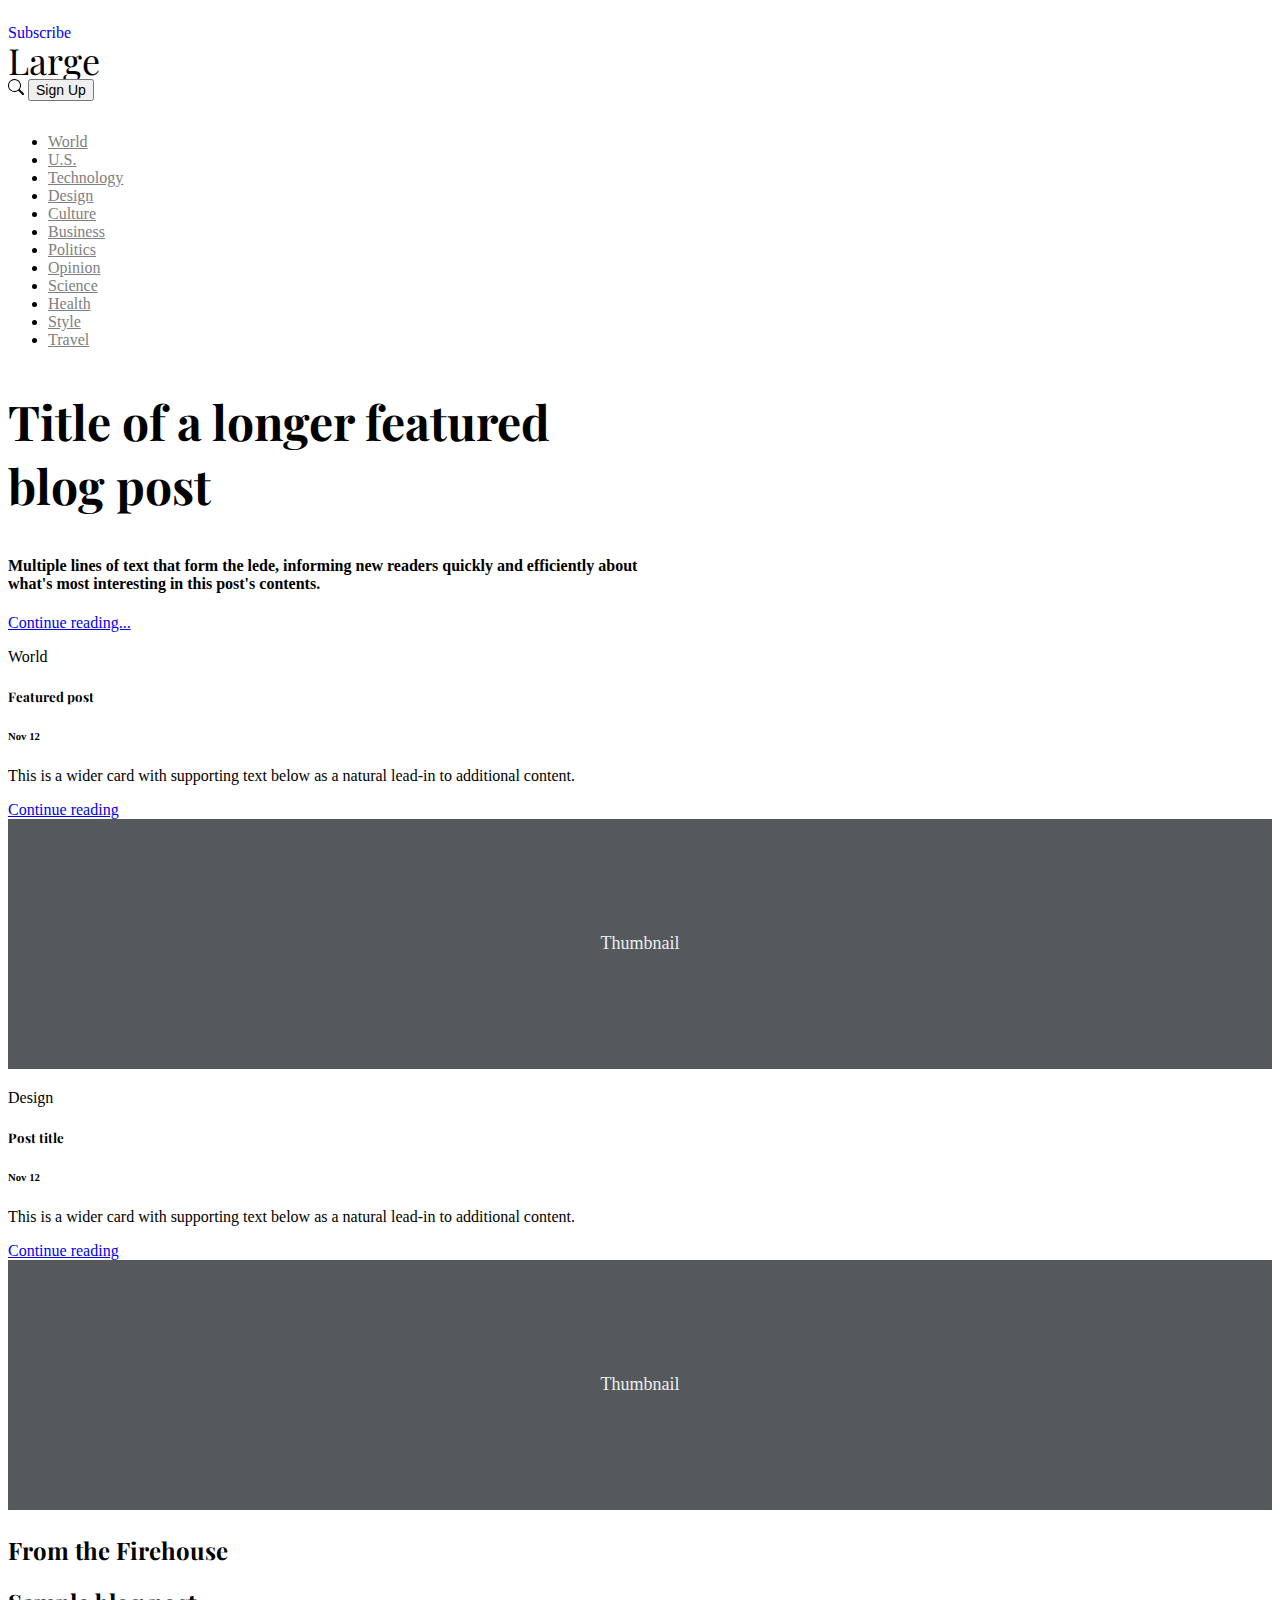
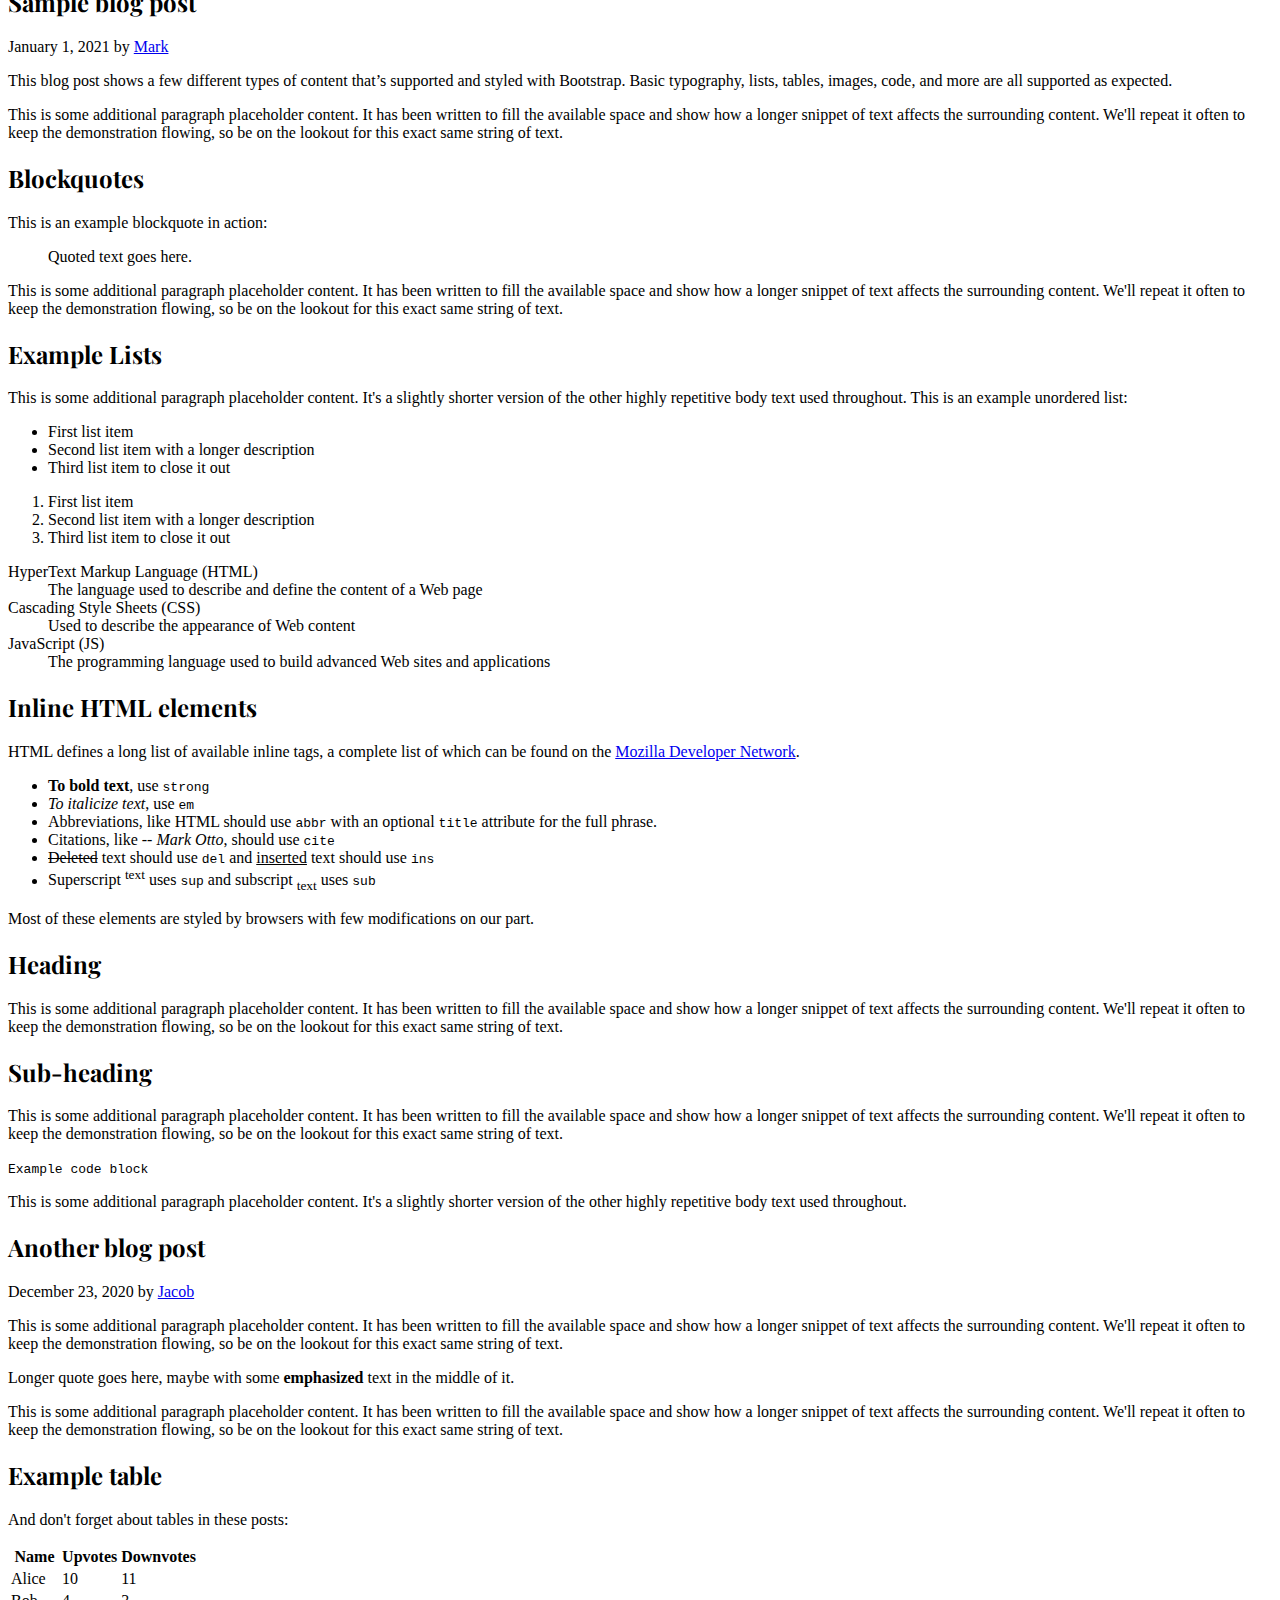
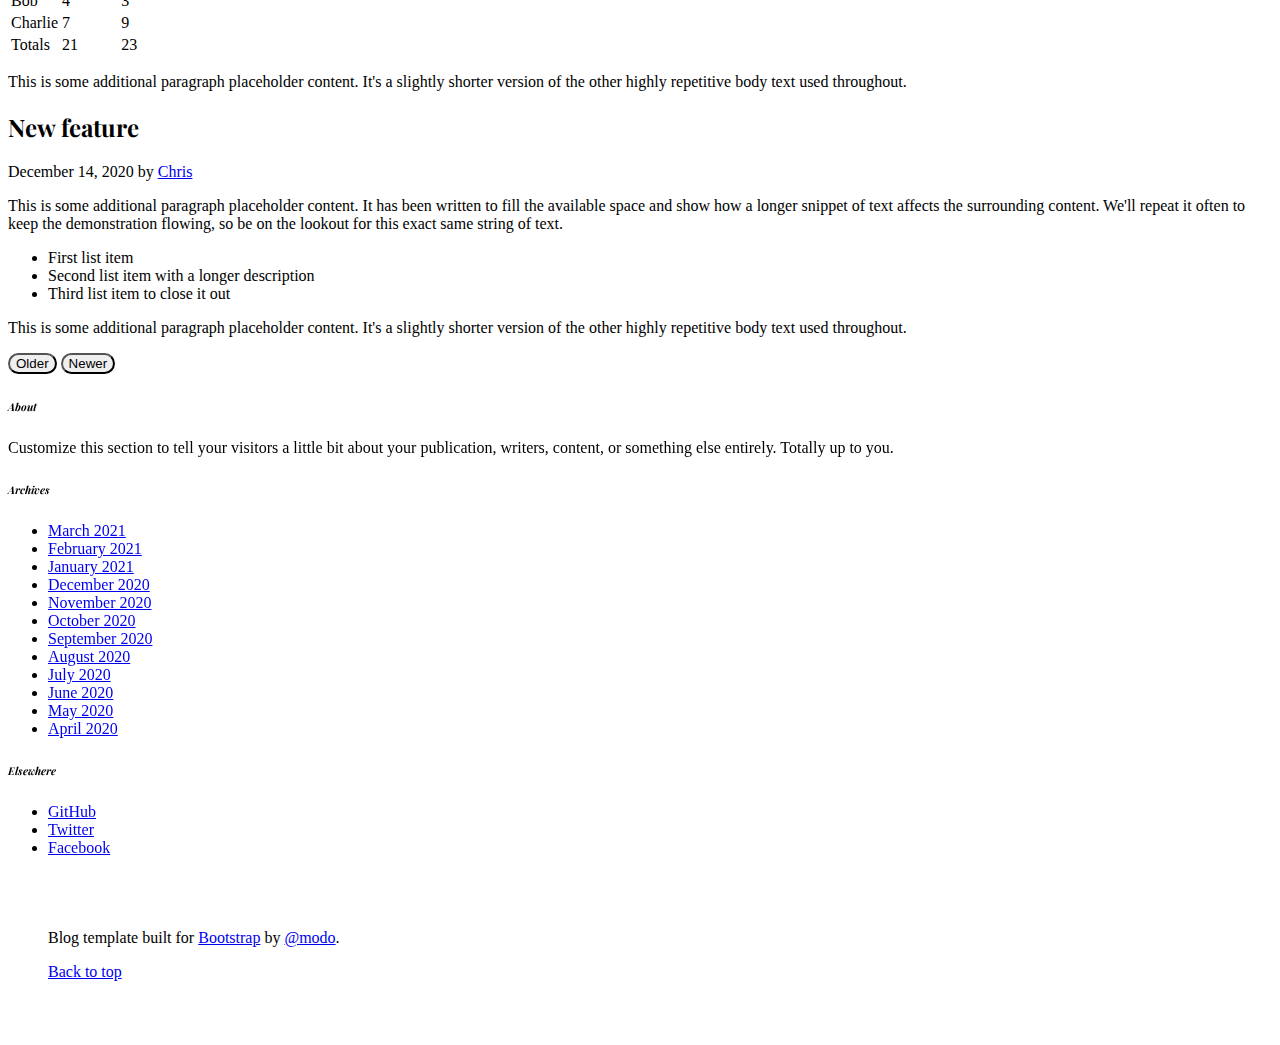
<file: bootstrap-practice-blog/src/index.html>
<!doctype html>
<html lang="en">
  <head>
    <meta charset="utf-8">
    <meta name="viewport" content="width=device-width, initial-scale=1">
    <link rel="preconnect" href="https://fonts.googleapis.com">
    <link rel="preconnect" href="https://fonts.gstatic.com" crossorigin>
    <link href="https://fonts.googleapis.com/css2?family=Playfair+Display:ital,wght@0,400;0,500;0,600;0,700;0,800;1,400;1,500;1,600;1,700&display=swap" rel="stylesheet">
    <link rel="stylesheet" href="../scss/custom.css">
    <link href="https://cdn.jsdelivr.net/npm/bootstrap@5.1.3/dist/css/bootstrap.min.css" rel="stylesheet" integrity="sha384-1BmE4kWBq78iYhFldvKuhfTAU6auU8tT94WrHftjDbrCEXSU1oBoqyl2QvZ6jIW3" crossorigin="anonymous">

  </head>

  <body>

    <div class="container pb-3">
        <div class="row header border-bottom mx-0">
            <div class="col ps-0">
                <a href="#" class="text-muted text-decoration-underline float-start">Subscribe</a>
            </div>
            <div class="col text-center">
                <a class="title fw-bold text-dark text-decoration-underline">Large</a>
            </div>
            <div class="col d-flex align-items-center justify-content-end pe-0">
                <svg class="text-muted float-end m-2" xmlns="http://www.w3.org/2000/svg" width="16" height="16" fill="currentColor" class="bi bi-search" viewBox="0 0 16 16">
                    <path d="M11.742 10.344a6.5 6.5 0 1 0-1.397 1.398h-.001c.03.04.062.078.098.115l3.85 3.85a1 1 0 0 0 1.415-1.414l-3.85-3.85a1.007 1.007 0 0 0-.115-.1zM12 6.5a5.5 5.5 0 1 1-11 0 5.5 5.5 0 0 1 11 0z"/>
                </svg>
                <button class="btn btn-sm btn-outline-secondary float-end ms-2" type="submit">Sign Up</button>
     
            </div>
        </div>

        <ul class="nav flex-nowrap justify-content-between pb-2">
            <li class="nav-item">
              <a class="nav-link" href="#">World</a>
            </li>
            <li class="nav-item">
              <a class="nav-link" href="#">U.S.</a>
            </li>
            <li class="nav-item">
                <a class="nav-link" href="#">Technology</a>
            </li>
            <li class="nav-item">
                <a class="nav-link" href="#">Design</a>
            </li>
            <li class="nav-item">
                <a class="nav-link" href="#">Culture</a>
            </li>
            <li class="nav-item">
                <a class="nav-link" href="#">Business</a>
            </li>
            <li class="nav-item">
                <a class="nav-link" href="#">Politics</a>
            </li>
            <li class="nav-item">
                <a class="nav-link" href="#">Opinion</a>
            </li>
            <li class="nav-item">
                <a class="nav-link" href="#">Science</a>
            </li>
            <li class="nav-item">
                <a class="nav-link" href="#">Health</a>
            </li>
            <li class="nav-item">
                <a class="nav-link" href="#">Style</a>
            </li>
            <li class="nav-item">
                <a class="nav-link" href="#">Travel</a>
            </li>
        </ul>

        <div class="banner bg-dark rounded text-white p-5">

            <div class="text">
                <h2 class="fw-bold fst-italic">Title of a longer featured blog post</h2>
                <h4 class="fw-light fs-5 py-3">Multiple lines of text that form the lede, informing new readers quickly and efficiently about what's most interesting in this post's contents.</h4>
                <a href="#" class="text-white fw-bold fs-5">Continue reading...</a>
            </div>


        </div>

        <div class="featured row py-4">
            <div class="col-md-6">
                <div class="card mb-3">
                    <div class="row g-0">
                        <div class="col-md-8">
                            <div class="card-body p-4">
                                <p class="section text-primary fw-bold m-0 pb-2">World</p>
                                <h5 class="card-title fw-bold fs-3">Featured post</h5>
                                <h6 class="card-subtitle mb-2 text-muted fw-normal">Nov 12</h6>
                                <p class="card-text">This is a wider card with supporting text below as a natural lead-in to additional content.</p>
                                <a href="#" class="card-link">Continue reading</a>
                            </div>
                        </div>
                        <div class="col-md-4">
                            <svg style="width: 100%;" class="bd-placeholder-img" width="200" height="250" xmlns="http://www.w3.org/2000/svg" role="img" aria-label="Placeholder: Thumbnail" preserveAspectRatio="xMidYMid slice" focusable="false"><title>Placeholder</title><rect width="100%" height="100%" fill="#55595c"></rect><text x="50%" y="50%" fill="#eceeef" dy=".3em">Thumbnail</text></svg>
                        </div>
                    </div>
                  </div> 
            </div> 

            <div class="col-md-6">
                <div class="card mb-3">
                    <div class="row g-0">
                        <div class="col-md-8">
                            <div class="card-body p-4">
                                <p class="section text-success fw-bold m-0 pb-2">Design</p>
                                <h5 class="card-title fw-bold fs-3">Post title</h5>
                                <h6 class="card-subtitle mb-2 text-muted fw-normal">Nov 12</h6>
                                <p class="card-text">This is a wider card with supporting text below as a natural lead-in to additional content.</p>
                                <a href="#" class="card-link">Continue reading</a>
                            </div>
                        </div>
                        <div class="col-md-4">
                            <svg style="width: 100%;" class="bd-placeholder-img" width="200" height="250" xmlns="http://www.w3.org/2000/svg" role="img" aria-label="Placeholder: Thumbnail" preserveAspectRatio="xMidYMid slice" focusable="false"><title>Placeholder</title><rect width="100%" height="100%" fill="#55595c"></rect><text x="50%" y="50%" fill="#eceeef" dy=".3em">Thumbnail</text></svg>
                        </div>
                    </div>
                  </div>
            </div>          
        </div>

        <div class="row main">
            <div class="content col-md-8">
                <h2 class="fs-3 fw-bold fst-italic border-bottom pb-4 mb-4">From the Firehouse</h2>

                <section class="post-1 mb-5">
                    <h2 class="fs-1 fw-bold mb-1">Sample blog post</h2>
                    
                    <p class="text-muted">January 1, 2021 by <a href="#">Mark</a></p>
                   
                    <p class="p-border pb-3 border-bottom"> This blog post shows a few different types of content that’s supported and styled with Bootstrap. Basic typography, lists, tables, images, code, and more are all supported as expected.</p>
                    
                    <p> This is some additional paragraph placeholder content. It has been written to fill the available space and show how a longer snippet of text affects the surrounding content. We'll repeat it often to keep the demonstration flowing, so be on the lookout for this exact same string of text.</p>
                    
                    <h2 class="fs-2 fw-bold">Blockquotes</h2>

                    <p>This is an example blockquote in action:</p>
                    
                    <blockquote class="blockquote">
                        <p class="mb-0">Quoted text goes here.</p>
                    </blockquote>

                    <p>This is some additional paragraph placeholder content. It has been written to fill the available space and show how a longer snippet of text affects the surrounding content. We'll repeat it often to keep the demonstration flowing, so be on the lookout for this exact same string of text.</p>

                    <h2 class="fs-3 fw-bold">Example Lists</h2>

                    <p>This is some additional paragraph placeholder content. It's a slightly shorter version of the other highly repetitive body text used throughout. This is an example unordered list:</p>

                    <ul>
                        <li>First list item</li>
                        <li>Second list item with a longer description </li>
                        <li>Third list item to close it out</li>
                    </ul>

                    <ol>
                        <li>First list item</li>
                        <li>Second list item with a longer description </li>
                        <li>Third list item to close it out</li>
                    </ol>

                    <dl>
                        <dt>HyperText Markup Language (HTML)</dt>
                        <dd>The language used to describe and define the content of a Web page
                        </dd>
                        <dt>Cascading Style Sheets (CSS)</dt>
                        <dd>Used to describe the appearance of Web content</dd>
                        <dt>JavaScript (JS)</dt>
                        <dd>The programming language used to build advanced Web sites and applications</dd>
                    </dl>

                    <h2 class="fs-2 fw-bold">Inline HTML elements</h2>

                    <p>HTML defines a long list of available inline tags, a complete list of which can be found on the <a href="#">Mozilla Developer Network</a>.</p>

                    <ul>
                        <li><strong>To bold text</strong>, use <code>strong</code></li>
                        <li><em>To italicize text</em>, use <code>em</code></li>
                        <li>Abbreviations, like <abbr>HTML</abbr> should use <code>abbr</code> with an optional <code>title</code> attribute for the full phrase.</li>
                        <li>Citations, like <cite>-- Mark Otto</cite>, should use <code>cite</code></li>
                        <li><del>Deleted</del> text should use <code>del</code> and <ins>inserted</ins> text should use <code>ins</code></li>
                        <li>Superscript <sup>text</sup> uses <code>sup</code> and subscript <sub>text</sub> uses <code>sub</code></li>
                    </ul>

                    <p>Most of these elements are styled by browsers with few modifications on our part.</p>

                    <h2 class="fs-2 fw-bold">Heading</h2>

                    <p>This is some additional paragraph placeholder content. It has been written to fill the available space and show how a longer snippet of text affects the surrounding content. We'll repeat it often to keep the demonstration flowing, so be on the lookout for this exact same string of text.</p>

                    <h2 class="fs-3 fw-bold">Sub-heading</h2>

                    <p class="mb-2">This is some additional paragraph placeholder content. It has been written to fill the available space and show how a longer snippet of text affects the surrounding content. We'll repeat it often to keep the demonstration flowing, so be on the lookout for this exact same string of text.</p>

                    <code style="color: #000;">Example code block</code>

                    <p class="mt-2">This is some additional paragraph placeholder content. It's a slightly shorter version of the other highly repetitive body text used throughout.</p>
                </section>

                <section class="post-2 pt-3 mb-5">

                    <h2 class="fs-1 fw-bold mb-1">Another blog post</h2>
                    
                    <p class="text-muted">December 23, 2020 by <a href="#">Jacob</a></p>

                    <p>This is some additional paragraph placeholder content. It has been written to fill the available space and show how a longer snippet of text affects the surrounding content. We'll repeat it often to keep the demonstration flowing, so be on the lookout for this exact same string of text.</p>

                    <p>Longer quote goes here, maybe with some <strong>emphasized</strong> text in the middle of it.</p>

                    <p>This is some additional paragraph placeholder content. It has been written to fill the available space and show how a longer snippet of text affects the surrounding content. We'll repeat it often to keep the demonstration flowing, so be on the lookout for this exact same string of text.</p>

                    <h2 class="fs-4 fw-bold">Example table</h2>

                    <p>And don't forget about tables in these posts:</p>

                    <table class="table">
                        <thead>
                            <tr>
                                <th>Name</th>
                                <th>Upvotes</th>
                                <th>Downvotes</th>
                            </tr>
                        </thead>

                        <tbody>
                            <tr>
                                <td>Alice</td>
                                <td>10</td>
                                <td>11</td>
                            </tr>
                            <tr>
                                <td>Bob</td>
                                <td>4</td>
                                <td>3</td>
                            </tr>
                            <tr>
                                <td>Charlie</td>
                                <td>7</td>
                                <td>9</td>
                            </tr>
                        </tbody>

                        <tfoot>
                            <tr>
                                <td>Totals</td>
                                <td>21</td>
                                <td>23</td>
                            </tr>
                        </tfoot>
                    </table>

                    <p> This is some additional paragraph placeholder content. It's a slightly shorter version of the other highly repetitive body text used throughout.</p>
                </section>

                <section class="py-3 mb-5">

                    <h2 class="fs-1 fw-bold mb-1">New feature</h2>
                    
                    <p class="text-muted">December 14, 2020 by <a href="#">Chris</a></p>

                    <p>This is some additional paragraph placeholder content. It has been written to fill the available space and show how a longer snippet of text affects the surrounding content. We'll repeat it often to keep the demonstration flowing, so be on the lookout for this exact same string of text.</p>

                    <ul>
                        <li>First list item</li>
                        <li>Second list item with a longer description </li>
                        <li>Third list item to close it out</li>
                    </ul>

                    <p>This is some additional paragraph placeholder content. It's a slightly shorter version of the other highly repetitive body text used throughout.</p>
                    
                </section>

                <div class="buttons mb-5 pb-3">
                    <button type="button" class="btn btn-outline-primary">Older</button>
                    <button type="button" class="btn btn-outline-secondary">Newer</button>
                </div>
                
  
            </div>

            <div class=" col-md-4">
                <div class="sidebar">

                <div class="about bg-light p-4">
                    <h6 class="fs-4">About</h6>
                    <p>Customize this section to tell your visitors a little bit about your publication, writers, content, or something else entirely. Totally up to you.</p>
                </div>

                <div class="archives p-4 mt-3">
                    <h6 class="fs-4 list-unstyled">Archives</h6>
                    <ul>
                        <li><a href="#">March 2021</a></li>
                        <li><a href="#">February 2021</a></li>
                        <li><a href="#">January 2021</a></li>
                        <li><a href="#">December 2020</a></li>
                        <li><a href="#">November 2020</a></li>
                        <li><a href="#">October 2020</a></li>
                        <li><a href="#">September 2020</a></li>
                        <li><a href="#">August 2020</a></li>
                        <li><a href="#">July 2020</a></li>
                        <li><a href="#">June 2020</a></li>
                        <li><a href="#">May 2020</a></li>
                        <li><a href="#">April 2020</a></li>
                    </ul>
                </div>

                <div class="elsewhere p-4">
                    <h6 class="fs-4 list-unstyled">Elsewhere</h6>
                    <ul>
                        <li><a href="#">GitHub</a></li>
                        <li><a href="#">Twitter</a></li>
                        <li><a href="#">Facebook</a></li>
                    </ul>
                </div>
            </div>
            </div>
        </div>


    </div>

    <footer class="bg-light border-top">
        <p class="text-center">Blog template built for <a href="#">Bootstrap</a> by <a href="#">@modo</a>.</p>
        <p class="text-center"><a href="#">Back to top</a></p>
    </footer>


  </body>

</html>
</file>
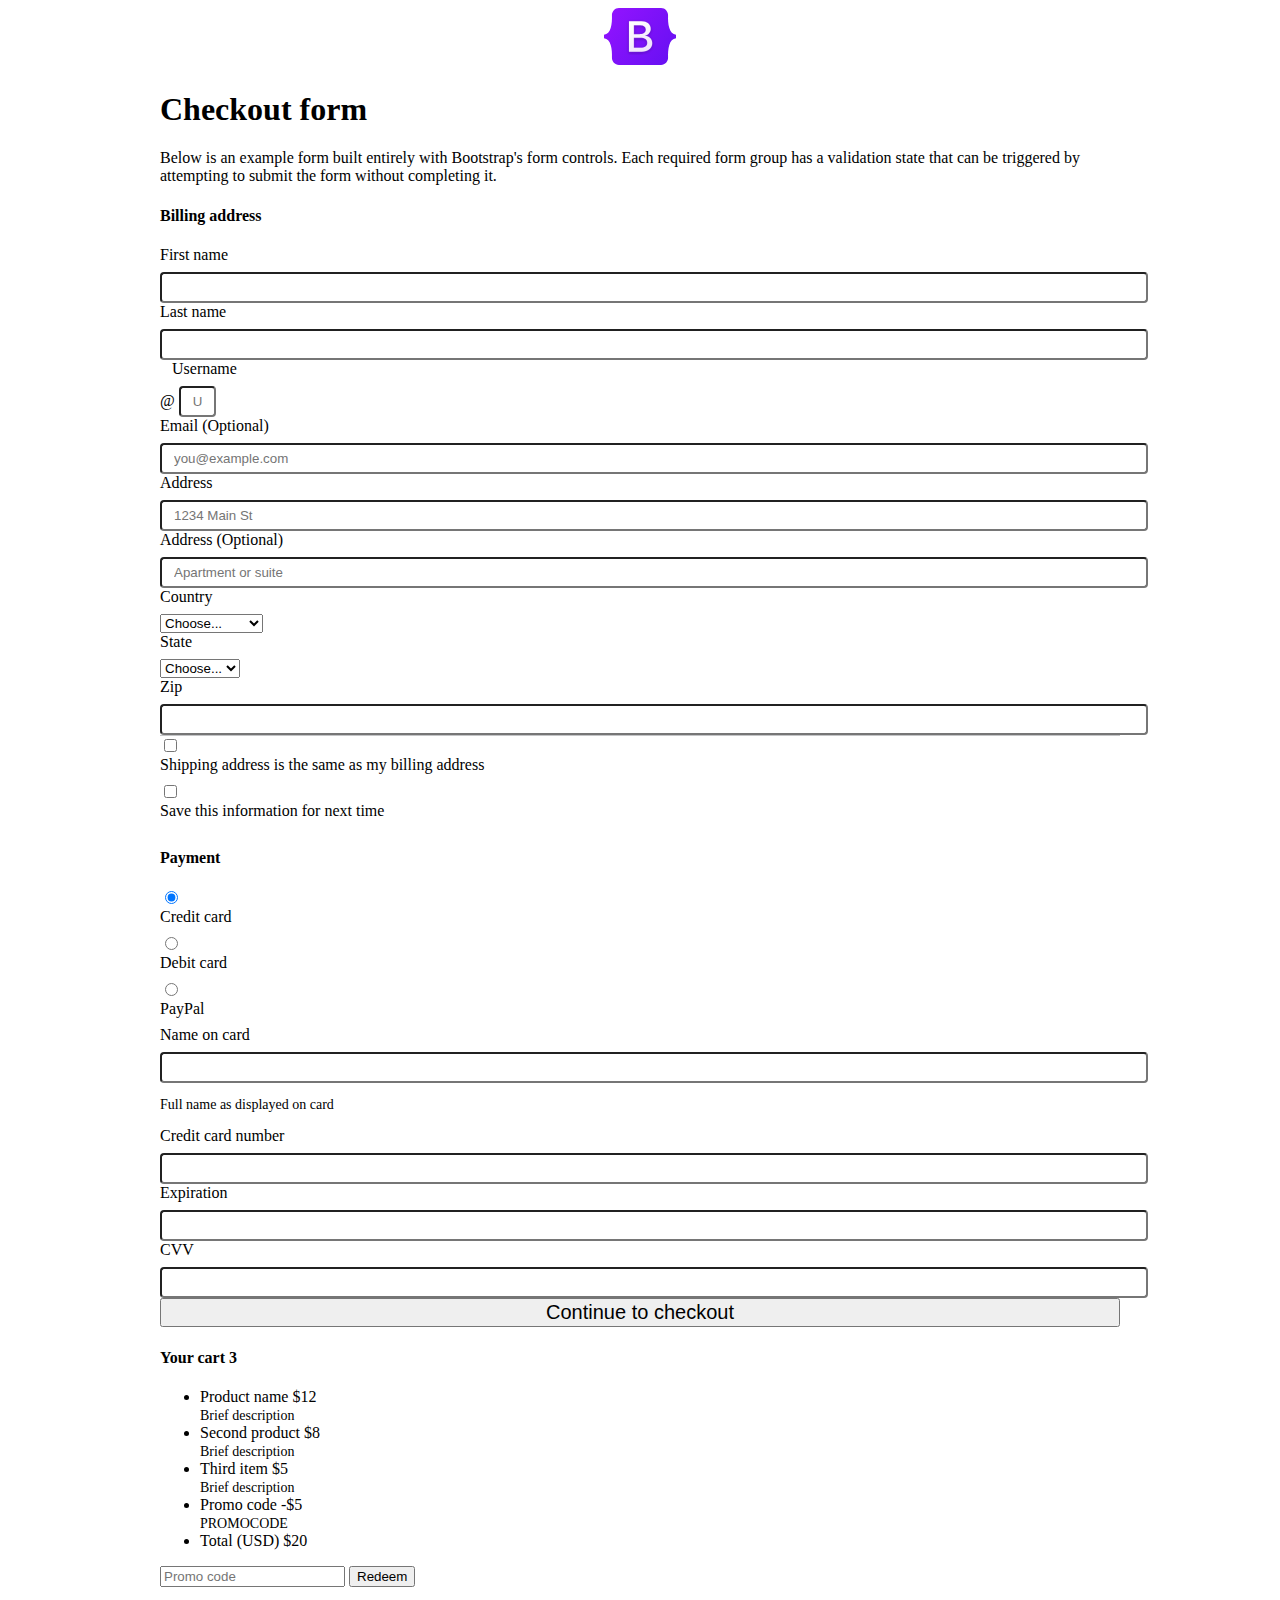
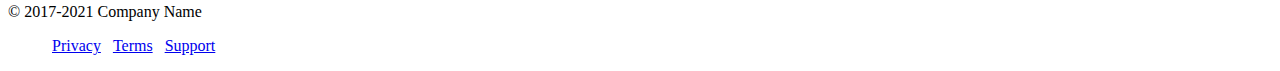
<file: bootstrap-practice-checkout/src/index.html>
<!doctype html>
<html lang="en">
  <head>
    <meta charset="utf-8">
    <meta name="viewport" content="width=device-width, initial-scale=1">
    <link href="https://cdn.jsdelivr.net/npm/bootstrap@5.1.3/dist/css/bootstrap.min.css" rel="stylesheet" integrity="sha384-1BmE4kWBq78iYhFldvKuhfTAU6auU8tT94WrHftjDbrCEXSU1oBoqyl2QvZ6jIW3" crossorigin="anonymous">
    <link rel="stylesheet" href="../scss/custom.css">

  </head>

  <body class="bg-light">
    <div class="container pb-4">
          
        <div class="header py-5">
            <img src="../img/bootstrap-logo.svg" alt="bootstrap-icon">
            <h1 class="text-center fs-2 mt-4">Checkout form</h1>
            <p class="text-center fs-5 fw-light">Below is an example form built entirely with Bootstrap's form controls. Each required form group has a validation state that can be triggered by attempting to submit the form without completing it.</p>
        </div>    

        <div class="content row">
            <div class="form col-md-8">
                
                <form>
                    <div class="billing-address">
                        <h4>Billing address</h4>

                        <div class="name row my-3">
                            <div class="col first-name">
                                <label for="first-name">First name</label>
                                <input type="text" id="first-name" class="border">
                            </div>
                            <div class="col last-name">
                                <label for="last-name">Last name</label>
                                <input type="text" id="last-name" class="border">
                            </div>
                        </div>

                        <div class="username row mb-3">
                            <label for="username" style="margin-left: 12px;">Username</label>
                            <div class="input-group">
                                <span class="input-group-text">@</span>
                                <input type="text" class="form-control" id="username" placeholder="Username" style="width: 1%;">
                            </div>
                        </div>
                        
                        <div class="email row mb-3"> 
                            <div class="col">
                                <label for="email">Email <span class="text-muted">(Optional)</span></label>
                                <input type="text" id="email" class="border" placeholder="you@example.com">
                            </div>
                        </div>

                        <div class="Address row mb-3"> 
                            <div class="col">
                                <label for="address">Address</label>
                                <input type="text" id="address" class="border" placeholder="1234 Main St">
                            </div>
                        </div>

                        <div class="Address2 row mb-3"> 
                            <div class="col">
                                <label for="address-2">Address <span class="text-muted">(Optional)</label>
                                <input type="text" id="address-2" class="border" placeholder="Apartment or suite">
                            </div>
                        </div>

                        <div class="country-zip row mb-4">
                            <div class="col-5 country">
                                    <label for="country">Country</label>
                                    <select class="form-select" id="country">
                                    <option selected>Choose...</option>
                                    <option value="usa">United States</option>
                                    </select> 
                            </div>
                            <div class="col-4 state">
                                <label for="state">State</label>
                                <select class="form-select" id="state">
                                <option selected>Choose...</option>
                                <option value="california">California</option>
                                </select> 
                            </div>
                            <div class="col-3 zip">
                                <label for="zip">Zip</label>
                                <input type="text" id="zip" class="border">
                            </div>
                        </div>
                    </div>

                    <div class="checks border-top border-bottom py-4">
                        <div class="form-check">
                            <input class="form-check-input" type="checkbox" value="" id="shipping-address">
                            <label class="form-check-label p-0" for="shipping-address">
                                Shipping address is the same as my billing address
                            </label>
                        </div>
                        <div class="form-check">
                            <input class="form-check-input" type="checkbox" value="" id="save-info">
                            <label class="form-check-label p-0" for="save-info">
                                Save this information for next time
                            </label>
                        </div>
                    </div>
                    
                    <div class="payment border-bottom py-3">
                        <h4>Payment</h4>

                        <div class="payment-method mt-3">
                            <div class="form-check">
                                <input class="form-check-input" type="radio" name="payment-method" id="credit" checked>
                                <label class="form-check-label p-0" for="credit">Credit card</label>
                            </div>
                            <div class="form-check">
                                <input class="form-check-input" type="radio" name="payment-method" id="debit">
                                <label class="form-check-label p-0" for="debit">Debit card</label>
                            </div>
                            <div class="form-check">
                                <input class="form-check-input" type="radio" name="payment-method" id="paypal">
                                <label class="form-check-label p-0" for="paypal">PayPal</label>
                            </div>
                        </div>

                        <div class="card-name-num row mt-2">
                            <div class="col name-card">
                                <label for="name-card">Name on card</label>
                                <input type="text" id="name-card" class="border">
                                <p class="text-muted">Full name as displayed on card</p>
                            </div>
                            <div class="col num-card">
                                <label for="num-card">Credit card number</label>
                                <input type="text" id="num-card" class="border">
                            </div>
                        </div>

                        <div class="expiration-cvv row">
                            <div class="col-3 expiration">
                                <label for="expiration">Expiration</label>
                                <input type="text" id="Expiration" class="border">
                            </div>
                            <div class="col-3 cvv">
                                <label for="cvv">CVV</label>
                                <input type="text" id="cvv" class="border">
                            </div>
                        </div>
                    </div>

                    <button class="btn btn-primary my-4">Continue to checkout</button>
                
                </form>

            </div>

            <div class="col-md-4">
                <h4 class="text-primary mb-3">Your cart <span class="badge bg-primary float-end rounded-pill">3</span></h4>

                <div class="card cart mb-3">
                    <ul class="list-group list-group-flush">
                      <li class="list-group-item">Product name <span class="text-muted float-end">$12</span> <br><span class="text-muted" style="font-size: 14px;">Brief description</span></li>
                      <li class="list-group-item">Second product <span class="text-muted float-end">$8</span> <br><span class="text-muted" style="font-size: 14px;">Brief description</span></li>
                      <li class="list-group-item">Third item <span class="text-muted float-end">$5</span> <br><span class="text-muted" style="font-size: 14px;">Brief description</span></li>
                      <li class="list-group-item bg-light text-success">Promo code <span class="float-end">-$5</span> <br><span style="font-size: 14px;">PROMOCODE</span></li>
                      <li class="list-group-item">Total (USD) <span class="fw-bold float-end">$20</span></li>
                    </ul>
                </div>

                <div class="card promo-code">
                    <div class="card-body p-2">
                        <div class="input-group">
                            <input type="text" class="form-control" placeholder="Promo code">
                            <button class="btn btn-secondary" type="button" id="button-addon2">Redeem</button>
                          </div>
                    </div>
                </div>

            </div>
        </div>

          
    </div>

    <footer class="my-5">
        <p class="text-muted text-center mb-1">© 2017-2021 Company Name</p>
        <ul class="list-unstyled text-center">
            <li><a href="#">Privacy</a></li>
            <li><a href="#">Terms</a></li>
            <li><a href="#">Support</a></li>
        </ul>
    </footer>

  </body>
</file>
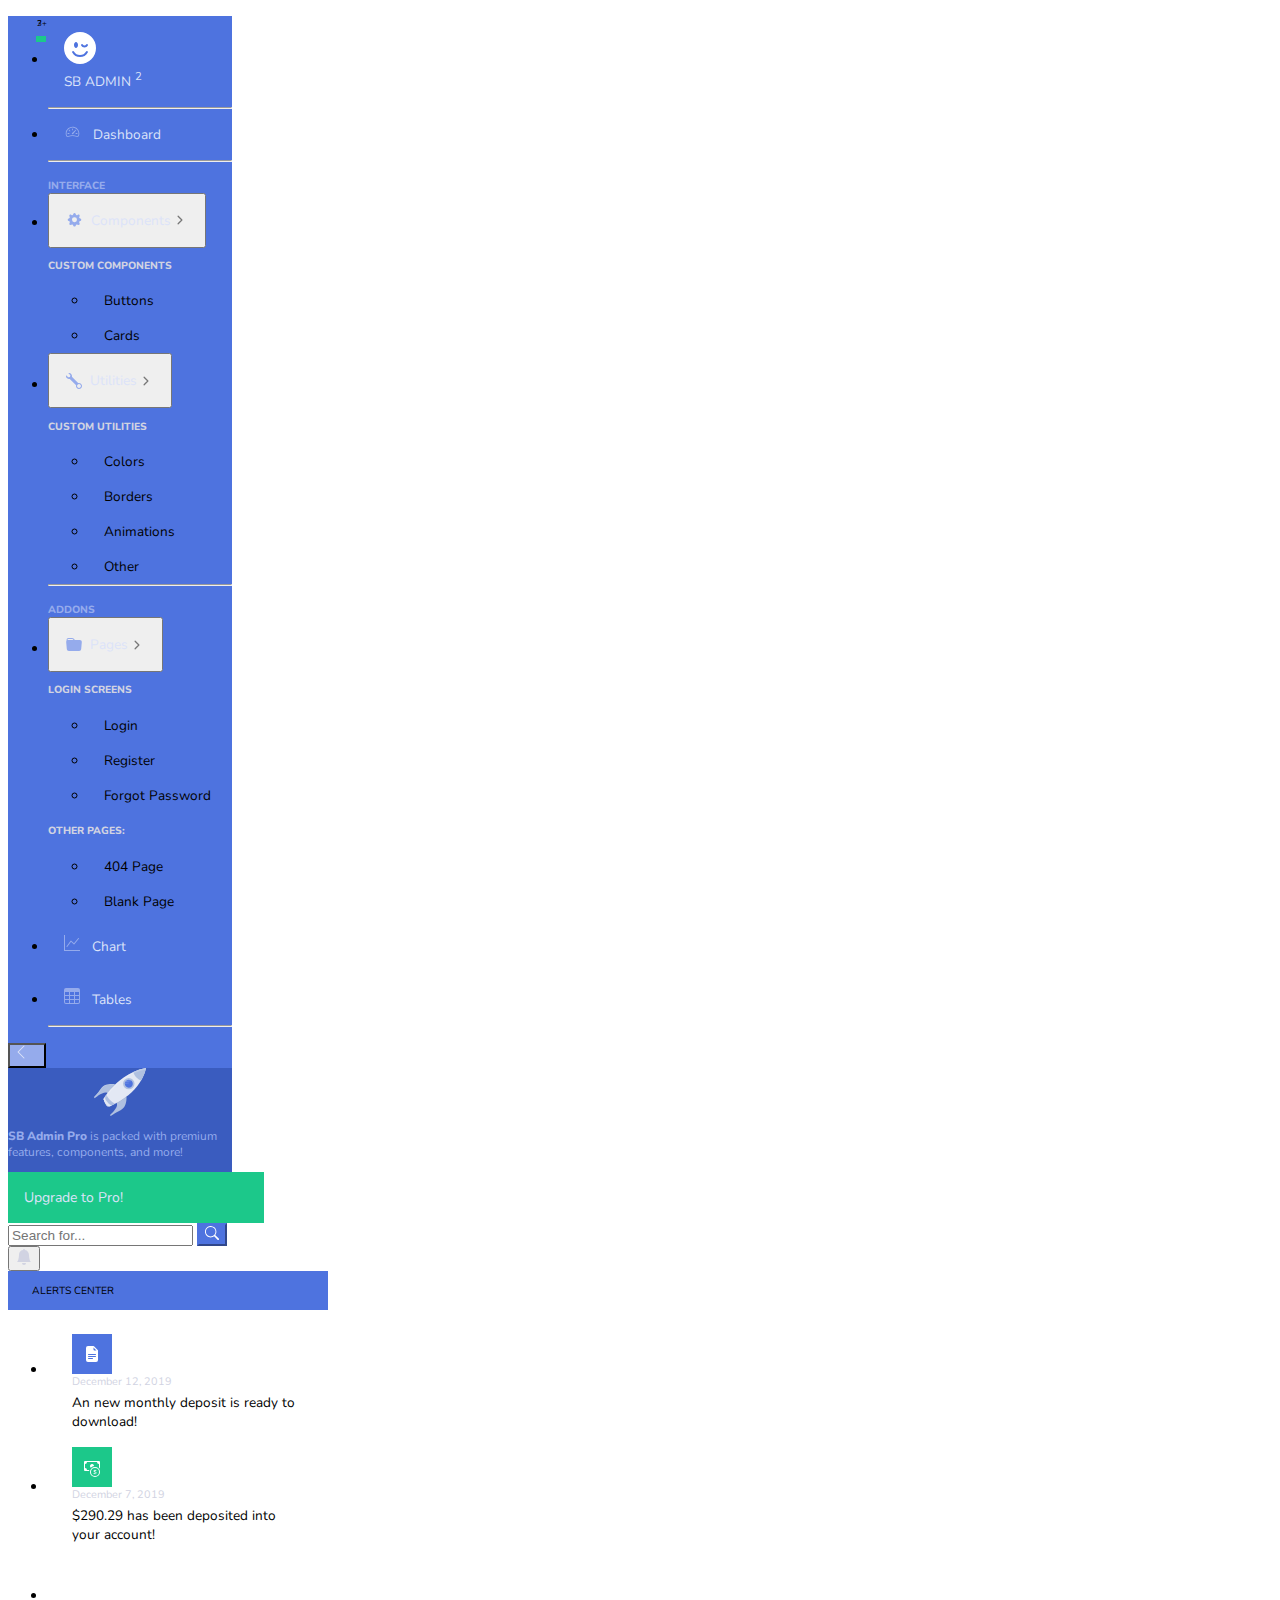
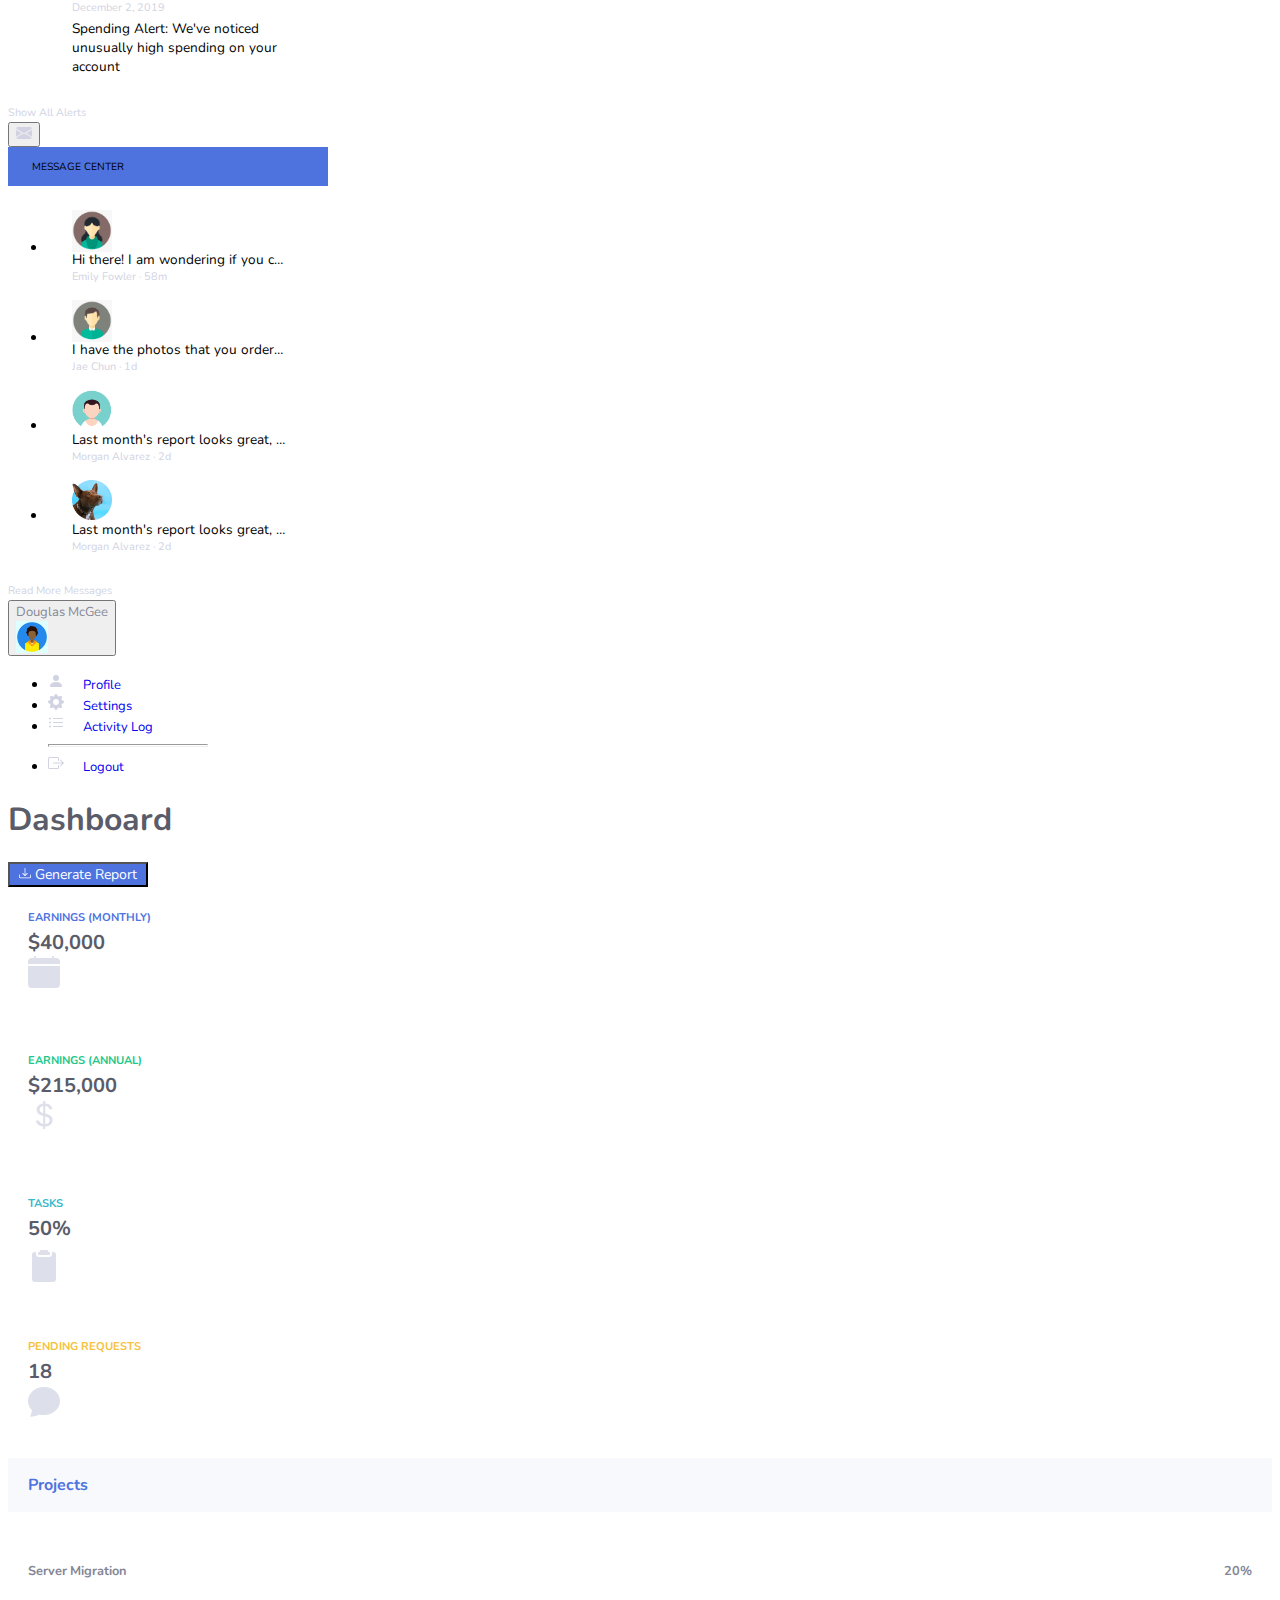
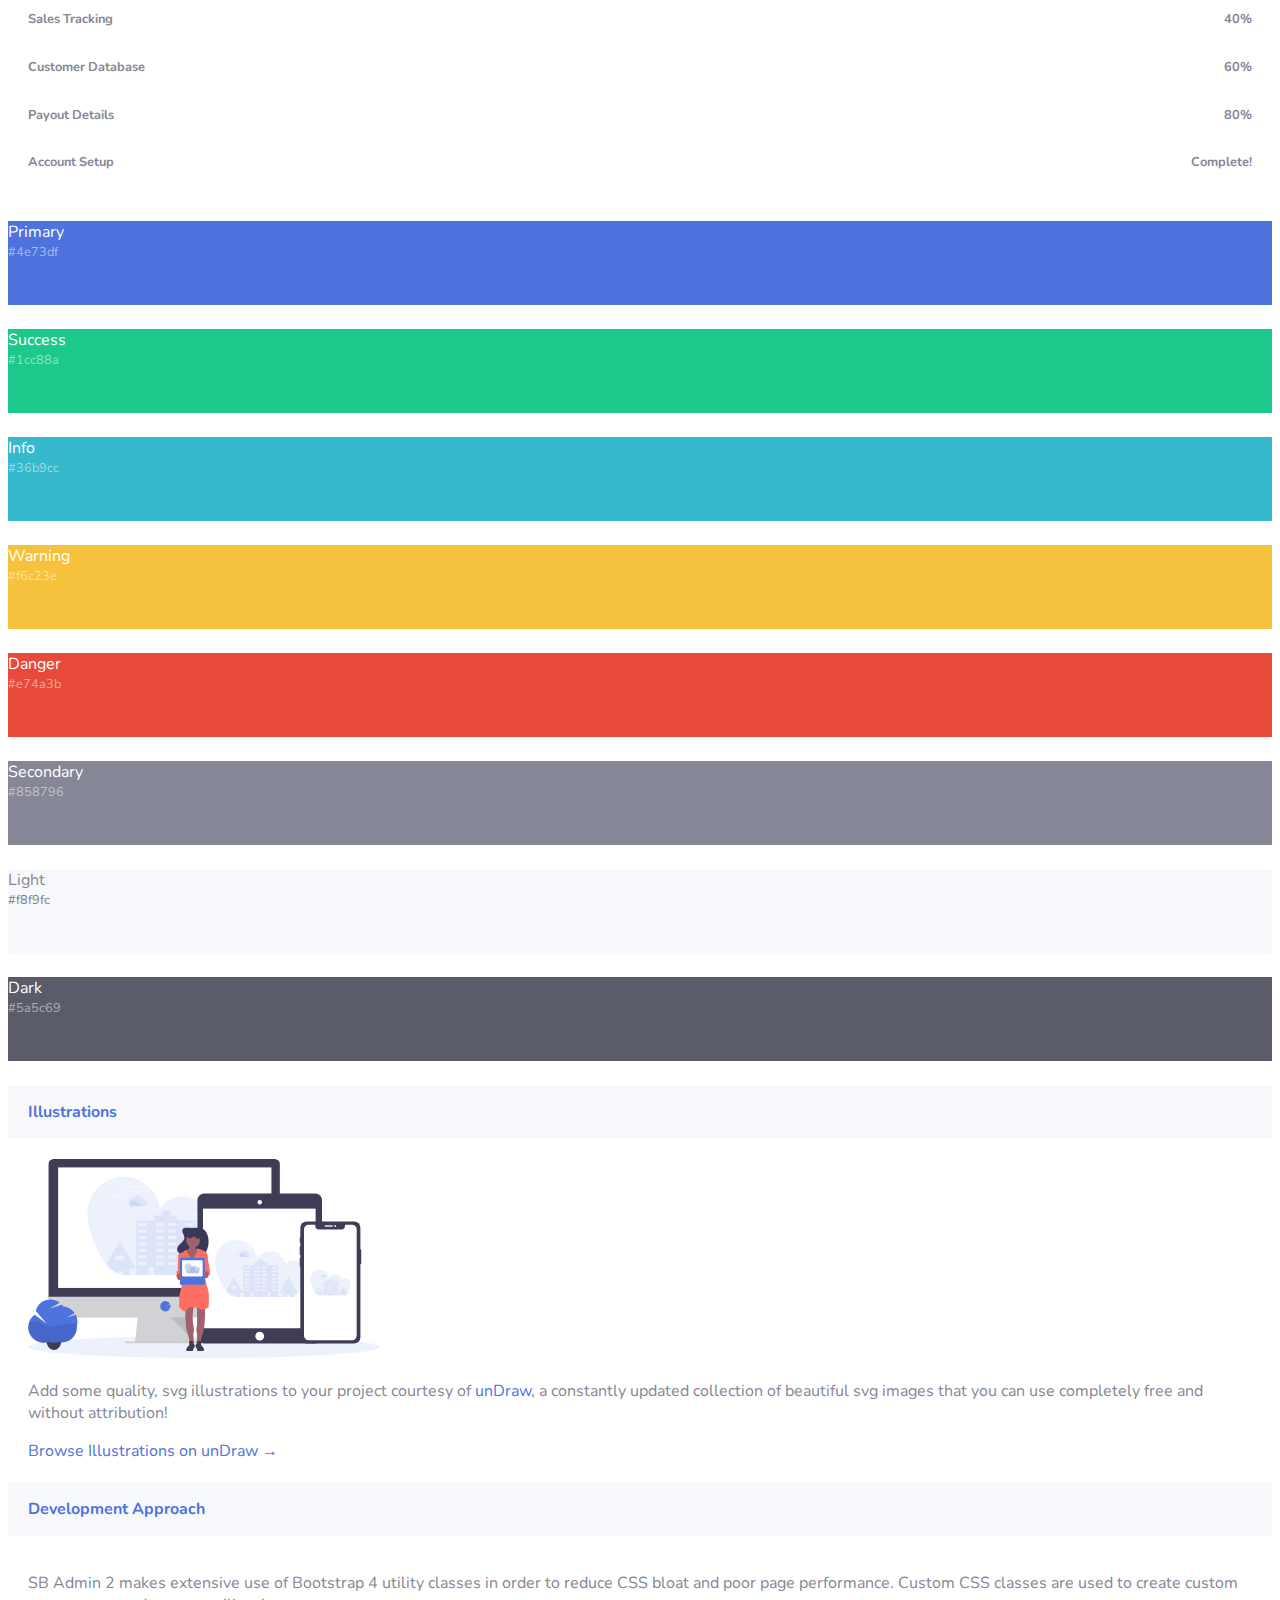
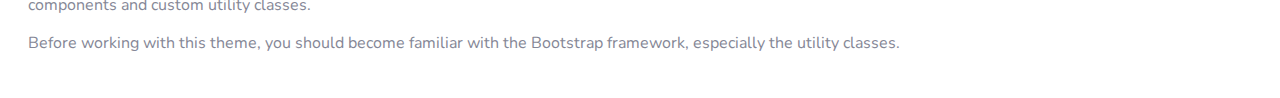
<file: bootstrap-practice-dashboard/src/index.html>
<!doctype html>
<html lang="en">
  <head>
    <meta charset="utf-8">
    <meta name="viewport" content="width=device-width, initial-scale=1">
    <link href="https://cdn.jsdelivr.net/npm/bootstrap@5.1.3/dist/css/bootstrap.min.css" rel="stylesheet" integrity="sha384-1BmE4kWBq78iYhFldvKuhfTAU6auU8tT94WrHftjDbrCEXSU1oBoqyl2QvZ6jIW3" crossorigin="anonymous">
    <link rel="preconnect" href="https://fonts.googleapis.com">
    <link rel="preconnect" href="https://fonts.gstatic.com" crossorigin>
    <link href="https://fonts.googleapis.com/css2?family=Nunito:ital,wght@0,200;0,300;0,400;0,500;0,600;0,700;0,800;0,900;1,200;1,300;1,400;1,500;1,600;1,700;1,800;1,900&display=swap" rel="stylesheet">
    <link rel="stylesheet" href="../scss/custom.css">
   

  </head>
  
  <body class="bg-light">

    <div class="everything d-flex">

      <nav class="nav flex-column sidebar p-3 float-start"> <!--bg-primary-->
    
        <ul class="list-unstyled navbar-nav">
          
          <li class="nav-item">
            <a href="#" class="nav-link d-flex justify-content-center align align-items-center py-3 text-white">

              <div class="logo">
                <svg xmlns="http://www.w3.org/2000/svg" width="32" height="32" fill="#fff" class="bi bi-emoji-wink-fill" viewBox="0 0 16 16" style="margin-right: 0;">
                  <path d="M8 0a8 8 0 1 1 0 16A8 8 0 0 1 8 0zM7 6.5C7 5.672 6.552 5 6 5s-1 .672-1 1.5S5.448 8 6 8s1-.672 1-1.5zM4.285 9.567a.5.5 0 0 0-.183.683A4.498 4.498 0 0 0 8 12.5a4.5 4.5 0 0 0 3.898-2.25.5.5 0 1 0-.866-.5A3.498 3.498 0 0 1 8 11.5a3.498 3.498 0 0 1-3.032-1.75.5.5 0 0 0-.683-.183zm5.152-3.31a.5.5 0 0 0-.874.486c.33.595.958 1.007 1.687 1.007.73 0 1.356-.412 1.687-1.007a.5.5 0 0 0-.874-.486.934.934 0 0 1-.813.493.934.934 0 0 1-.813-.493z"/>
                </svg>
              </div>

              <div class="name fw-bold fs-6 mx-3">SB ADMIN <sup>2</sup></div>
            </a>
          </li>

          <hr>

         

          <li class="nav-item active">
            <a href="index.html" class="nav-link"> 
              <svg xmlns="http://www.w3.org/2000/svg" width="17" height="13.6" fill="#95ABEC" class="bi bi-speedometer2" viewBox="0 0 16 16">
                <path d="M8 4a.5.5 0 0 1 .5.5V6a.5.5 0 0 1-1 0V4.5A.5.5 0 0 1 8 4zM3.732 5.732a.5.5 0 0 1 .707 0l.915.914a.5.5 0 1 1-.708.708l-.914-.915a.5.5 0 0 1 0-.707zM2 10a.5.5 0 0 1 .5-.5h1.586a.5.5 0 0 1 0 1H2.5A.5.5 0 0 1 2 10zm9.5 0a.5.5 0 0 1 .5-.5h1.5a.5.5 0 0 1 0 1H12a.5.5 0 0 1-.5-.5zm.754-4.246a.389.389 0 0 0-.527-.02L7.547 9.31a.91.91 0 1 0 1.302 1.258l3.434-4.297a.389.389 0 0 0-.029-.518z"/>
                <path fill-rule="evenodd" d="M0 10a8 8 0 1 1 15.547 2.661c-.442 1.253-1.845 1.602-2.932 1.25C11.309 13.488 9.475 13 8 13c-1.474 0-3.31.488-4.615.911-1.087.352-2.49.003-2.932-1.25A7.988 7.988 0 0 1 0 10zm8-7a7 7 0 0 0-6.603 9.329c.203.575.923.876 1.68.63C4.397 12.533 6.358 12 8 12s3.604.532 4.923.96c.757.245 1.477-.056 1.68-.631A7 7 0 0 0 8 3z"/>
              </svg>
              Dashboard
            </a>
          </li>

          <hr>

          <p class="nav-section">INTERFACE</p>

          <li class="nav-item">
            <button class="btn btn-toggle collapsed" data-bs-toggle="collapse" data-bs-target="#components-collapse">
              <svg xmlns="http://www.w3.org/2000/svg" width="17" height="13.6" fill="#95ABEC" class="bi bi-gear-fill" viewBox="0 0 16 16">
                <path d="M9.405 1.05c-.413-1.4-2.397-1.4-2.81 0l-.1.34a1.464 1.464 0 0 1-2.105.872l-.31-.17c-1.283-.698-2.686.705-1.987 1.987l.169.311c.446.82.023 1.841-.872 2.105l-.34.1c-1.4.413-1.4 2.397 0 2.81l.34.1a1.464 1.464 0 0 1 .872 2.105l-.17.31c-.698 1.283.705 2.686 1.987 1.987l.311-.169a1.464 1.464 0 0 1 2.105.872l.1.34c.413 1.4 2.397 1.4 2.81 0l.1-.34a1.464 1.464 0 0 1 2.105-.872l.31.17c1.283.698 2.686-.705 1.987-1.987l-.169-.311a1.464 1.464 0 0 1 .872-2.105l.34-.1c1.4-.413 1.4-2.397 0-2.81l-.34-.1a1.464 1.464 0 0 1-.872-2.105l.17-.31c.698-1.283-.705-2.686-1.987-1.987l-.311.169a1.464 1.464 0 0 1-2.105-.872l-.1-.34zM8 10.93a2.929 2.929 0 1 1 0-5.86 2.929 2.929 0 0 1 0 5.858z"/>
              </svg>
              Components
            </button>
            <div class="collapse bg-white p-2 rounded" id="components-collapse">
              <p class="dropdown-header">CUSTOM COMPONENTS</p>
              <ul class="btn-toggle-nav list-unstyled fw-normal">
                <li><a href="#" class="link-dark rounded">Buttons</a></li>
                <li><a href="#" class="link-dark rounded">Cards</a></li>
              </ul>
            </div>
          </li>

          <li class="nav-item">
            <button class="btn btn-toggle collapsed" data-bs-toggle="collapse" data-bs-target="#utilities-collapse">
              <svg xmlns="http://www.w3.org/2000/svg" width="16" height="16" fill="#95ABEC" class="bi bi-wrench" viewBox="0 0 16 16">
                <path d="M.102 2.223A3.004 3.004 0 0 0 3.78 5.897l6.341 6.252A3.003 3.003 0 0 0 13 16a3 3 0 1 0-.851-5.878L5.897 3.781A3.004 3.004 0 0 0 2.223.1l2.141 2.142L4 4l-1.757.364L.102 2.223zm13.37 9.019.528.026.287.445.445.287.026.529L15 13l-.242.471-.026.529-.445.287-.287.445-.529.026L13 15l-.471-.242-.529-.026-.287-.445-.445-.287-.026-.529L11 13l.242-.471.026-.529.445-.287.287-.445.529-.026L13 11l.471.242z"/>
              </svg>
              Utilities
            </button>
            <div class="collapse bg-white p-2 rounded" id="utilities-collapse">
              <p class="dropdown-header">CUSTOM UTILITIES</p>
              <ul class="btn-toggle-nav list-unstyled fw-normal">
                <li><a href="#" class="link-dark rounded">Colors</a></li>
                <li><a href="#" class="link-dark rounded">Borders</a></li>
                <li><a href="#" class="link-dark rounded">Animations</a></li>
                <li><a href="#" class="link-dark rounded">Other</a></li>
              </ul>
            </div>
          </li>

          <hr>

          <p class="nav-section">ADDONS</p>

          <li class="nav-item">
            <button class="btn btn-toggle collapsed" data-bs-toggle="collapse" data-bs-target="#pages-collapse">
              <svg xmlns="http://www.w3.org/2000/svg" width="16" height="16" fill="#95ABEC" class="bi bi-folder-fill" viewBox="0 0 16 16">
                <path d="M9.828 3h3.982a2 2 0 0 1 1.992 2.181l-.637 7A2 2 0 0 1 13.174 14H2.825a2 2 0 0 1-1.991-1.819l-.637-7a1.99 1.99 0 0 1 .342-1.31L.5 3a2 2 0 0 1 2-2h3.672a2 2 0 0 1 1.414.586l.828.828A2 2 0 0 0 9.828 3zm-8.322.12C1.72 3.042 1.95 3 2.19 3h5.396l-.707-.707A1 1 0 0 0 6.172 2H2.5a1 1 0 0 0-1 .981l.006.139z"/>
              </svg>
              Pages
            </button>
            <div class="collapse bg-white p-2 rounded" id="pages-collapse">
              <p class="dropdown-header">login screens</p>
              <ul class="btn-toggle-nav list-unstyled fw-normal">
                <li><a href="#" class="link-dark rounded">Login</a></li>
                <li><a href="#" class="link-dark rounded">Register</a></li>
                <li><a href="#" class="link-dark rounded">Forgot Password</a></li>
              </ul>
              <p class="dropdown-header">other pages:</p>
              <ul class="btn-toggle-nav list-unstyled fw-normal">
                <li><a href="#" class="link-dark rounded">404 Page</a></li>
                <li><a href="#" class="link-dark rounded">Blank Page</a></li>
              </ul>
            </div>
          </li>

          <li class="nav-item">
            <a href="#" class="nav-link">
              <svg xmlns="http://www.w3.org/2000/svg" width="16" height="16" fill="#95ABEC" class="bi bi-graph-up" viewBox="0 0 16 16">
                <path fill-rule="evenodd" d="M0 0h1v15h15v1H0V0Zm14.817 3.113a.5.5 0 0 1 .07.704l-4.5 5.5a.5.5 0 0 1-.74.037L7.06 6.767l-3.656 5.027a.5.5 0 0 1-.808-.588l4-5.5a.5.5 0 0 1 .758-.06l2.609 2.61 4.15-5.073a.5.5 0 0 1 .704-.07Z"/>
              </svg>
              Chart
            </a>
          </li>

          <li class="nav-item">
            <a href="#" class="nav-link">
              <svg xmlns="http://www.w3.org/2000/svg" width="16" height="16" fill="#95ABEC" class="bi bi-table" viewBox="0 0 16 16">
                <path d="M0 2a2 2 0 0 1 2-2h12a2 2 0 0 1 2 2v12a2 2 0 0 1-2 2H2a2 2 0 0 1-2-2V2zm15 2h-4v3h4V4zm0 4h-4v3h4V8zm0 4h-4v3h3a1 1 0 0 0 1-1v-2zm-5 3v-3H6v3h4zm-5 0v-3H1v2a1 1 0 0 0 1 1h3zm-4-4h4V8H1v3zm0-4h4V4H1v3zm5-3v3h4V4H6zm4 4H6v3h4V8z"/>
              </svg>
              Tables
            </a>
          </li>

          <hr>  
        </ul>

        <button type="button" class=" arrow btn rounded-circle my-3 mx-auto">
          <svg xmlns="http://www.w3.org/2000/svg" width="16" height="16" fill="#DCE3F9" class="bi bi-chevron-left" viewBox="0 0 16 16">
            <path fill-rule="evenodd" d="M11.354 1.646a.5.5 0 0 1 0 .708L5.707 8l5.647 5.646a.5.5 0 0 1-.708.708l-6-6a.5.5 0 0 1 0-.708l6-6a.5.5 0 0 1 .708 0z"/>
          </svg>
        </button>

        <div class="card featured">
          <div class="card-body">
            <img src="../img/undraw_rocket.svg">
            <p class="card-text text-center my-2"><span style="font-weight: 800;">SB Admin Pro</span> is packed with premium features, components, and more!
            </p>
            <a href="#" class="btn text-center py-1">
              Upgrade to Pro!</a> <!--btn-success-->
          </div>
        </div>    

      </nav>

      <div class="container left p-0">
        
        <nav class="navbar navbar-light bg-white shadow p-3">
          
          <div class="container-fluid">
            <div class="input-group">
              <input type="text" class="form-control bg-light border-light" placeholder="Search for...">
              <button class="btn btn-primary" type="button" id="button-addon2">
                <svg xmlns="http://www.w3.org/2000/svg" width="14" height="14" fill="#fff" class="bi bi-search d-block" viewBox="0 0 16 16">
                <path d="M11.742 10.344a6.5 6.5 0 1 0-1.397 1.398h-.001c.03.04.062.078.098.115l3.85 3.85a1 1 0 0 0 1.415-1.414l-3.85-3.85a1.007 1.007 0 0 0-.115-.1zM12 6.5a5.5 5.5 0 1 1-11 0 5.5 5.5 0 0 1 11 0z"/>
              </svg>
            </button>
            </div>
          </div>

          <div class="notifications d-flex border-end px-4">
            
            <div class="dropdown me-4">
              <button class="btn dropdown-toggle" type="button" id="dropdownMenuButton1" data-bs-toggle="dropdown" aria-expanded="false">
                <svg xmlns="http://www.w3.org/2000/svg" width="16" height="16" fill="#D1D3E2" class="bi bi-bell-fill" viewBox="0 0 16 16">
                  <path d="M8 16a2 2 0 0 0 2-2H6a2 2 0 0 0 2 2zm.995-14.901a1 1 0 1 0-1.99 0A5.002 5.002 0 0 0 3 6c0 1.098-.5 6-2 7h14c-1.5-1-2-5.902-2-7 0-2.42-1.72-4.44-4.005-4.901z"/>
                </svg>
                <span class="position-absolute top-0 start-100 translate-middle badge rounded bg-danger">
                  3+
                </span>
              </button>
              
              <div class="dropdown-menu p-0 border-0" aria-labelledby="dropdownMenuButton1">
                <div class="card alerts-center">
                  <div class="card-header text-white fw-bold" style="font-size: 10.4px; background-color: #4E73DF;">
                    ALERTS CENTER
                  </div>
                  <ul class="list-group list-group-flush">
                    
                    <li class="list-group-item d-flex align-items-center">
                      <div class="icon rounded-circle me-3" style="background-color: #4E73DF;">
                        <svg xmlns="http://www.w3.org/2000/svg" width="40" height="16" fill="#fff" class="bi bi-file-earmark-text-fill" viewBox="0 0 16 16" style="display: inline-block; margin: 12px auto;">
                          <path d="M9.293 0H4a2 2 0 0 0-2 2v12a2 2 0 0 0 2 2h8a2 2 0 0 0 2-2V4.707A1 1 0 0 0 13.707 4L10 .293A1 1 0 0 0 9.293 0zM9.5 3.5v-2l3 3h-2a1 1 0 0 1-1-1zM4.5 9a.5.5 0 0 1 0-1h7a.5.5 0 0 1 0 1h-7zM4 10.5a.5.5 0 0 1 .5-.5h7a.5.5 0 0 1 0 1h-7a.5.5 0 0 1-.5-.5zm.5 2.5a.5.5 0 0 1 0-1h4a.5.5 0 0 1 0 1h-4z"/>
                        </svg>
                      </div>
                      <div class="alert p-0">
                        <p class="date">December 12, 2019</p>
                        <p class="notification">
                          An new monthly deposit is ready to download!
                        </p>
                      </div>
                    </li>

                    <li class="list-group-item d-flex align-items-center">
                      <div class="icon rounded-circle me-3" style="background-color:#1cc88a">
                        <svg xmlns="http://www.w3.org/2000/svg" width="40" height="16" fill="#fff" class="bi bi-cash-coin" viewBox="0 0 16 16" style="display: inline-block; margin: 14px auto;">
                          <path fill-rule="evenodd" d="M11 15a4 4 0 1 0 0-8 4 4 0 0 0 0 8zm5-4a5 5 0 1 1-10 0 5 5 0 0 1 10 0z"/>
                          <path d="M9.438 11.944c.047.596.518 1.06 1.363 1.116v.44h.375v-.443c.875-.061 1.386-.529 1.386-1.207 0-.618-.39-.936-1.09-1.1l-.296-.07v-1.2c.376.043.614.248.671.532h.658c-.047-.575-.54-1.024-1.329-1.073V8.5h-.375v.45c-.747.073-1.255.522-1.255 1.158 0 .562.378.92 1.007 1.066l.248.061v1.272c-.384-.058-.639-.27-.696-.563h-.668zm1.36-1.354c-.369-.085-.569-.26-.569-.522 0-.294.216-.514.572-.578v1.1h-.003zm.432.746c.449.104.655.272.655.569 0 .339-.257.571-.709.614v-1.195l.054.012z"/>
                          <path d="M1 0a1 1 0 0 0-1 1v8a1 1 0 0 0 1 1h4.083c.058-.344.145-.678.258-1H3a2 2 0 0 0-2-2V3a2 2 0 0 0 2-2h10a2 2 0 0 0 2 2v3.528c.38.34.717.728 1 1.154V1a1 1 0 0 0-1-1H1z"/>
                          <path d="M9.998 5.083 10 5a2 2 0 1 0-3.132 1.65 5.982 5.982 0 0 1 3.13-1.567z"/>
                        </svg>
                      </div>
                      <div class="alert p-0">
                        <p class="date">December 7, 2019</p>
                        <p class="notification">
                          $290.29 has been deposited into your account!
                        </p>
                      </div>
                    </li>

                    <li class="list-group-item d-flex align-items-center">
                      <div class="icon rounded-circle bg-warning me-3">
                        <svg xmlns="http://www.w3.org/2000/svg" width="40" height="16" fill="#fff" class="bi bi-exclamation-triangle-fill" viewBox="0 0 16 16" style="display: inline-block; margin: 12px auto;">
                          <path d="M8.982 1.566a1.13 1.13 0 0 0-1.96 0L.165 13.233c-.457.778.091 1.767.98 1.767h13.713c.889 0 1.438-.99.98-1.767L8.982 1.566zM8 5c.535 0 .954.462.9.995l-.35 3.507a.552.552 0 0 1-1.1 0L7.1 5.995A.905.905 0 0 1 8 5zm.002 6a1 1 0 1 1 0 2 1 1 0 0 1 0-2z"/>
                        </svg>
                      </div>
                      <div class="alert p-0">
                        <p class="date">December 2, 2019</p>
                        <p class="notification fw-bold">
                          Spending Alert: We've noticed unusually high spending on your account
                        </p>
                      </div>
                    </li>
                  </ul>

                  <div class="card-footer bg-white text-center">
                   <a href="#">Show All Alerts</a>
                  </div>
                </div>
              </div>
            </div>

            <div class="dropdown">
              <button class="btn dropdown-toggle" type="button" id="dropdownMenuButton2" data-bs-toggle="dropdown" aria-expanded="false">
                <svg xmlns="http://www.w3.org/2000/svg" width="16" height="16" fill="#D1D3E2" class="bi bi-envelope-fill" viewBox="0 0 16 16">
                  <path d="M.05 3.555A2 2 0 0 1 2 2h12a2 2 0 0 1 1.95 1.555L8 8.414.05 3.555ZM0 4.697v7.104l5.803-3.558L0 4.697ZM6.761 8.83l-6.57 4.027A2 2 0 0 0 2 14h12a2 2 0 0 0 1.808-1.144l-6.57-4.027L8 9.586l-1.239-.757Zm3.436-.586L16 11.801V4.697l-5.803 3.546Z"/>
                </svg>
                <span class="position-absolute top-0 start-100 translate-middle badge rounded bg-danger">
                  7
                </span>
              </button>
              
              <div class="dropdown-menu p-0 border-0" aria-labelledby="dropdownMenuButton2">
                <div class="card message-center">
                  <div class="card-header text-white fw-bold" style="font-size: 10.4px; background-color: #4E73DF;">
                    MESSAGE CENTER
                  </div>
                  <ul class="list-group list-group-flush">
                    
                    <li class="list-group-item d-flex align-items-center">
                      <div class="icon rounded-circle me-3 position-relative">
                        <img src="../img/164-1649662_woman-icon-circle-png-transparent-png.png" class="rounded-circle">
                        <span class="badge position-absolute top-0 start-100 translate-middle p-1 border border-white rounded-circle" style="background-color: #1cc88a;">
                      </div>
                      <div class="message p-0">
                        <div class="text-message fw-bold">
                          Hi there! I am wondering if you can help me with a problem I've been having.
                        </div>
                        <div class="name-time">
                          Emily Fowler · 58m
                        </div>
                      </div>
                    </li>

                    <li class="list-group-item d-flex align-items-center">
                      <div class="icon rounded-circle me-3 position-relative">
                        <img src="../img/1600771873AwEux.png" class="rounded-circle">
                        <span class="badge position-absolute top-0 start-100 translate-middle p-1 bg-secondary border border-white rounded-circle">
                      </div>
                      <div class="message p-0">
                        <div class="text-message">
                          I have the photos that you ordered last month, how would you like them sent to you?
                        </div>
                        <div class="name-time">
                          Jae Chun · 1d
                        </div>
                      </div>
                    </li>

                    <li class="list-group-item d-flex align-items-center">
                      <div class="icon rounded-circle me-3 position-relative">
                        <img src="../img/4.png" class="rounded-circle">
                        <span class="badge position-absolute top-0 start-100 translate-middle p-1 bg-warning border border-white rounded-circle">
                      </div>
                      <div class="message p-0">
                        <div class="text-message">
                          Last month's report looks great, I am very happy with the progress so far, keep up the good work!
                        </div>
                        <div class="name-time">
                          Morgan Alvarez · 2d
                        </div>
                      </div>
                    </li>

                    <li class="list-group-item d-flex align-items-center">
                      <div class="icon rounded-circle me-3 position-relative">
                        <img src="../img//Home_Stella_Round.png" class="rounded-circle">
                        <span class="badge position-absolute top-0 start-100 translate-middle p-1 border border-white rounded-circle" style="background-color: #1cc88a;">
                      </div>
                      <div class="message p-0">
                        <div class="text-message">
                          Last month's report looks great, I am very happy with the progress so far, keep up the good work!
                        </div>
                        <div class="name-time">
                          Morgan Alvarez · 2d
                        </div>
                      </div>
                    </li>


                    </ul>

                    <div class="card-footer bg-white text-center">
                      <a href="#">Read More Messages</a>
                     </div>
                  </div>
            
              </div> 
            </div>
          
          </div>

          <div class="dropdown profile-dropdown">
            
            <button class="btn dropdown-toggle d-flex p-0 me-2" type="button" id="dropdownMenuButton3" data-bs-toggle="dropdown" aria-expanded="false">
              <div class="profile d-flex align-items-center ps-2">
                <div class="profile-name me-2 ms-3">Douglas McGee</div>
                <div class="profile-img">
                  <img src="../img/male-avatar-profile-icon-round-man-face-vector-18307187.jpg" class="rounded-circle">
                </div>
              </div>
            </button>
              
              <div class="dropdown-menu" aria-labelledby="dropdownMenuButton3">
               
                <ul class="list-unstyled m-0">
                  <li><a class="dropdown-item d-flex align-items-center" href="#">
                    <svg xmlns="http://www.w3.org/2000/svg" width="16" height="16" fill="#D1D3E2" class="bi bi-person-fill" viewBox="0 0 16 16">
                      <path d="M3 14s-1 0-1-1 1-4 6-4 6 3 6 4-1 1-1 1H3zm5-6a3 3 0 1 0 0-6 3 3 0 0 0 0 6z"/>
                    </svg>
                    Profile
                  </a></li>
                  <li><a class="dropdown-item d-flex align-items-center" href="#">
                    <svg xmlns="http://www.w3.org/2000/svg" width="16" height="16" fill="#D1D3E2" class="bi bi-gear-fill" viewBox="0 0 16 16">
                      <path d="M9.405 1.05c-.413-1.4-2.397-1.4-2.81 0l-.1.34a1.464 1.464 0 0 1-2.105.872l-.31-.17c-1.283-.698-2.686.705-1.987 1.987l.169.311c.446.82.023 1.841-.872 2.105l-.34.1c-1.4.413-1.4 2.397 0 2.81l.34.1a1.464 1.464 0 0 1 .872 2.105l-.17.31c-.698 1.283.705 2.686 1.987 1.987l.311-.169a1.464 1.464 0 0 1 2.105.872l.1.34c.413 1.4 2.397 1.4 2.81 0l.1-.34a1.464 1.464 0 0 1 2.105-.872l.31.17c1.283.698 2.686-.705 1.987-1.987l-.169-.311a1.464 1.464 0 0 1 .872-2.105l.34-.1c1.4-.413 1.4-2.397 0-2.81l-.34-.1a1.464 1.464 0 0 1-.872-2.105l.17-.31c.698-1.283-.705-2.686-1.987-1.987l-.311.169a1.464 1.464 0 0 1-2.105-.872l-.1-.34zM8 10.93a2.929 2.929 0 1 1 0-5.86 2.929 2.929 0 0 1 0 5.858z"/>
                    </svg>
                    Settings
                  </a></li>
                  <li><a class="dropdown-item d-flex align-items-center" href="#">
                    <svg xmlns="http://www.w3.org/2000/svg" width="16" height="16" fill="#D1D3E2" class="bi bi-list-ul" viewBox="0 0 16 16">
                      <path fill-rule="evenodd" d="M5 11.5a.5.5 0 0 1 .5-.5h9a.5.5 0 0 1 0 1h-9a.5.5 0 0 1-.5-.5zm0-4a.5.5 0 0 1 .5-.5h9a.5.5 0 0 1 0 1h-9a.5.5 0 0 1-.5-.5zm0-4a.5.5 0 0 1 .5-.5h9a.5.5 0 0 1 0 1h-9a.5.5 0 0 1-.5-.5zm-3 1a1 1 0 1 0 0-2 1 1 0 0 0 0 2zm0 4a1 1 0 1 0 0-2 1 1 0 0 0 0 2zm0 4a1 1 0 1 0 0-2 1 1 0 0 0 0 2z"/>
                    </svg>
                    Activity Log
                  </a></li>

                  <hr class="my-2">

                  <li><a class="dropdown-item d-flex align-items-center" href="#">
                    <svg xmlns="http://www.w3.org/2000/svg" width="16" height="16" fill="#D1D3E2" class="bi bi-box-arrow-right" viewBox="0 0 16 16">
                      <path fill-rule="evenodd" d="M10 12.5a.5.5 0 0 1-.5.5h-8a.5.5 0 0 1-.5-.5v-9a.5.5 0 0 1 .5-.5h8a.5.5 0 0 1 .5.5v2a.5.5 0 0 0 1 0v-2A1.5 1.5 0 0 0 9.5 2h-8A1.5 1.5 0 0 0 0 3.5v9A1.5 1.5 0 0 0 1.5 14h8a1.5 1.5 0 0 0 1.5-1.5v-2a.5.5 0 0 0-1 0v2z"/>
                      <path fill-rule="evenodd" d="M15.854 8.354a.5.5 0 0 0 0-.708l-3-3a.5.5 0 0 0-.708.708L14.293 7.5H5.5a.5.5 0 0 0 0 1h8.793l-2.147 2.146a.5.5 0 0 0 .708.708l3-3z"/>
                    </svg>
                    Logout
                  </a></li>

                </ul>

              </div>

          </div>
                   
        </nav>

        <div class="container content">
          <div class="row header my-4 d-flex align-items-center">

            <div class="col">
              <h1 class="header float-start fs-2" style="font-family: 'Nunito';">Dashboard</h1>    
            </div>
  
              <div class="col">
                <button type="button" class="btn d-flex align-items-center float-end px-2 py-1 download-btn">
                  <svg xmlns="http://www.w3.org/2000/svg" width="12" height="12" fill="currentColor" class="bi bi-download me-1" viewBox="0 0 16 16">
                    <path d="M.5 9.9a.5.5 0 0 1 .5.5v2.5a1 1 0 0 0 1 1h12a1 1 0 0 0 1-1v-2.5a.5.5 0 0 1 1 0v2.5a2 2 0 0 1-2 2H2a2 2 0 0 1-2-2v-2.5a.5.5 0 0 1 .5-.5z"/>
                    <path d="M7.646 11.854a.5.5 0 0 0 .708 0l3-3a.5.5 0 0 0-.708-.708L8.5 10.293V1.5a.5.5 0 0 0-1 0v8.793L5.354 8.146a.5.5 0 1 0-.708.708l3 3z"/>
                  </svg>
                  Generate Report
                </button>   
              </div>
              
          </div>

          <div class="row stats">
            
            <div class="col-xl col-md-6 mb-4">
              <div class="stats-card d-flex bg-white rounded border shadow" style="border-left-color:#4E73DF !important;">      
                <div class="stats-text">
                  <p class="stat" style="color: #4E73DF;">earnings (monthly)</p>
                  <p class="stat-value">$40,000</p>
                </div>

                <div class="stats-icon">
                  <svg xmlns="http://www.w3.org/2000/svg" width="32" height="32" fill="#DDDFEB" class="bi bi-calendar-fill" viewBox="0 0 16 16">
                    <path d="M3.5 0a.5.5 0 0 1 .5.5V1h8V.5a.5.5 0 0 1 1 0V1h1a2 2 0 0 1 2 2v11a2 2 0 0 1-2 2H2a2 2 0 0 1-2-2V5h16V4H0V3a2 2 0 0 1 2-2h1V.5a.5.5 0 0 1 .5-.5z"/>
                  </svg>
                </div>
                 
              </div>
            </div>

            <div class="col-xl col-md-6 mb-4">
              <div class="stats-card d-flex bg-white rounded border shadow" style="border-left-color:#1cc88a !important;">      
                <div class="stats-text">
                  <p class="stat" style="color: #1cc88a;">earnings (annual)</p>
                  <p class="stat-value">$215,000</p>
                </div>

                <div class="stats-icon">
                  <svg xmlns="http://www.w3.org/2000/svg" width="32" height="32" fill="#DDDFEB" class="bi bi-currency-dollar" viewBox="0 0 16 16">
                    <path d="M4 10.781c.148 1.667 1.513 2.85 3.591 3.003V15h1.043v-1.216c2.27-.179 3.678-1.438 3.678-3.3 0-1.59-.947-2.51-2.956-3.028l-.722-.187V3.467c1.122.11 1.879.714 2.07 1.616h1.47c-.166-1.6-1.54-2.748-3.54-2.875V1H7.591v1.233c-1.939.23-3.27 1.472-3.27 3.156 0 1.454.966 2.483 2.661 2.917l.61.162v4.031c-1.149-.17-1.94-.8-2.131-1.718H4zm3.391-3.836c-1.043-.263-1.6-.825-1.6-1.616 0-.944.704-1.641 1.8-1.828v3.495l-.2-.05zm1.591 1.872c1.287.323 1.852.859 1.852 1.769 0 1.097-.826 1.828-2.2 1.939V8.73l.348.086z"/>
                  </svg>
                </div>
              </div>
            </div>

            <div class="col-xl col-md-6 mb-4">
              <div class="stats-card d-flex bg-white rounded border shadow" style="border-left-color:#36B9CC !important;">      
                <div class="stats-text">
                  <p class="stat" style="color: #36B9CC;">tasks</p>
                  <p class="stat-value">50%</p>
                </div>

                <div class="progress rounded-pill mx-3 mt-4" style="width: 100%; height: 8px;">
                  <div class="progress-bar" role="progressbar" style="width: 50%; background-color: #36B9CC;" aria-valuenow="50" aria-valuemin="0" aria-valuemax="100"></div>
                </div>

                <div class="stats-icon">
                  <svg xmlns="http://www.w3.org/2000/svg" width="32" height="32" fill="#DDDFEB" class="bi bi-clipboard2-fill" viewBox="0 0 16 16">
                    <path d="M9.5 0a.5.5 0 0 1 .5.5.5.5 0 0 0 .5.5.5.5 0 0 1 .5.5V2a.5.5 0 0 1-.5.5h-5A.5.5 0 0 1 5 2v-.5a.5.5 0 0 1 .5-.5.5.5 0 0 0 .5-.5.5.5 0 0 1 .5-.5h3Z"/>
                    <path d="M3.5 1h.585A1.498 1.498 0 0 0 4 1.5V2a1.5 1.5 0 0 0 1.5 1.5h5A1.5 1.5 0 0 0 12 2v-.5c0-.175-.03-.344-.085-.5h.585A1.5 1.5 0 0 1 14 2.5v12a1.5 1.5 0 0 1-1.5 1.5h-9A1.5 1.5 0 0 1 2 14.5v-12A1.5 1.5 0 0 1 3.5 1Z"/>
                  </svg>
                </div>
              </div>
            </div>

            <div class="col-xl col-md-6 mb-4">
              <div class="stats-card d-flex bg-white rounded border shadow" style="border-left-color:#F6C23E !important;">      
                <div class="stats-text">
                  <p class="stat" style="color: #F6C23E;">pending requests</p>
                  <p class="stat-value">18</p>
                </div>

                <div class="stats-icon">
                  <svg xmlns="http://www.w3.org/2000/svg" width="32" height="32" fill="#DDDFEB" class="bi bi-chat-fill" viewBox="0 0 16 16">
                    <path d="M8 15c4.418 0 8-3.134 8-7s-3.582-7-8-7-8 3.134-8 7c0 1.76.743 3.37 1.97 4.6-.097 1.016-.417 2.13-.771 2.966-.079.186.074.394.273.362 2.256-.37 3.597-.938 4.18-1.234A9.06 9.06 0 0 0 8 15z"/>
                  </svg>
                </div>
              </div>
            </div>

          </div>

          <div class="row cards">

            <div class="col-lg-6 col-md-12">
              <div class="row">
                <div class="col-12 p-0">
                  <div class="card section projects shadow">
                    <div class="card-header">Projects</div>
                    <div class="card-body">
        
                      <h6>Server Migration <span style="float: right;">20%</span></h6>
                      <div class="progress">
                        <div class="progress-bar" role="progressbar" style="width: 20%; background-color: #e74a3b;" aria-valuenow="20" aria-valuemin="0" aria-valuemax="100"></div>
                      </div>
        
                      <h6>Sales Tracking <span style="float: right;">40%</span></h6>
                      <div class="progress">
                        <div class="progress-bar" role="progressbar" style="width: 40%; background-color: #F6C23E;" aria-valuenow="40" aria-valuemin="0" aria-valuemax="100"></div>
                      </div>
        
                      <h6>Customer Database <span style="float: right;">60%</span></h6>
                      <div class="progress">
                        <div class="progress-bar" role="progressbar" style="width: 60%; background-color: #4E73DF;" aria-valuenow="60" aria-valuemin="0" aria-valuemax="100"></div>
                      </div>
        
                      <h6>Payout Details <span style="float: right;">80%</span></h6>
                      <div class="progress">
                        <div class="progress-bar" role="progressbar" style="width: 80%; background-color: #36B9CC;" aria-valuenow="80" aria-valuemin="0" aria-valuemax="100"></div>
                      </div>
        
                      <h6>Account Setup <span style="float: right;">Complete!</span></h6>
                      <div class="progress mb-0">
                        <div class="progress-bar" role="progressbar" style="width: 100%; background-color: #1cc88a;" aria-valuenow="100" aria-valuemin="0" aria-valuemax="100"></div>
                      </div>       
                    </div>
                  </div>
                </div>

                <div class="col p-0 color-palette">
                  <div class="row mt-4">
                   
                    <div class="col-lg-6 left">
                      <div class=" colors card" style="background-color:#4e73df;">
                        <div class="card-body">
                          <p class="color-name">Primary</p>
                          <p class="hex-num" style="color: #A7B9EF;"> #4e73df</p>
                        </div>
                      </div>
                    </div>

                    <div class="col-lg-6 right">
                      <div class=" colors card" style="background-color:#1cc88a;">
                        <div class="card-body">
                          <p class="color-name">Success</p>
                          <p class="hex-num" style="color: #8EE4C5;"> #1cc88a</p>
                        </div>
                      </div>
                    </div>

                    <div class="col-lg-6 left">
                      <div class=" colors card" style="background-color:#36b9cc;">
                        <div class="card-body">
                          <p class="color-name">Info</p>
                          <p class="hex-num" style="color: #9BDCE6;">#36b9cc</p>
                        </div>
                      </div>
                    </div>

                    <div class="col-lg-6 right">
                      <div class=" colors card" style="background-color:#f6c23e;">
                        <div class="card-body">
                          <p class="color-name">Warning</p>
                          <p class="hex-num" style="color: #FBE19F;">#f6c23e</p>
                        </div>
                      </div>
                    </div>

                    <div class="col-lg-6 left">
                      <div class=" colors card" style="background-color:#e74a3b;">
                        <div class="card-body">
                          <p class="color-name">Danger</p>
                          <p class="hex-num" style="color: #F3A59D;">#e74a3b</p>
                        </div>
                      </div>
                    </div>

                    <div class="col-lg-6 right">
                      <div class=" colors card" style="background-color:#858796;">
                        <div class="card-body">
                          <p class="color-name">Secondary</p>
                          <p class="hex-num" style="color: #C2C3CA;">#858796</p>
                        </div>
                      </div>
                    </div>

                    <div class="col-lg-6 left">
                      <div class=" colors card" style="background-color:#f8f9fc;">
                        <div class="card-body">
                          <p class="color-name" style="color:#858796">Light</p>
                          <p class="hex-num" style="color: #7C7C7E;">#f8f9fc</p>
                        </div>
                      </div>
                    </div>

                    <div class="col-lg-6 right">
                      <div class=" colors card" style="background-color:#5a5c69;">
                        <div class="card-body">
                          <p class="color-name">Dark</p>
                          <p class="hex-num" style="color: #ADAEB4;">#5a5c69</p>
                        </div>
                      </div>
                    </div>

                  </div>
                </div>

              </div>
            </div>

            <div class="col-lg-6 col-md-12">
              <div class="row">
                <div class="col p-0">
                  <div class="card section illustrations shadow">
                    <div class="card-header">Illustrations</div>
                    <div class="card-body">
                      <img src="../img/undraw_posting_photo.svg" class="img-fluid d-block my-3 mx-auto" style="width: 100%; max-width: 352px;">
                      <p>
                        Add some quality, svg illustrations to your project courtesy of <a href="https://undraw.co/">unDraw</a>, a constantly updated collection of beautiful svg images that you can use completely free and without attribution!
                      </p>
                      <a href="https://undraw.co/">Browse Illustrations on unDraw →</a>
                    </div>
                  </div>
                </div>
              </div>

                <div class="col p-0 mt-4">
                  <div class="card section illustrations shadow">
                    <div class="card-header">Development Approach</div>
                    <div class="card-body">
                      <p class="mb-3">
                        SB Admin 2 makes extensive use of Bootstrap 4 utility classes in order to reduce CSS bloat and poor page performance. Custom CSS classes are used to create custom components and custom utility classes.
                      </p>
                      <p>
                        Before working with this theme, you should become familiar with the Bootstrap framework, especially the utility classes.
                      </p>
                    </div>
                  </div>
                </div>
         

            </div>

          </div>
            
           
                   
        </div>

      </div>
      
    </div>

    </div>
         
      <script src="../assets/dist/js/bootstrap.bundle.min.js"></script>

    </body>

  </html>
</file>
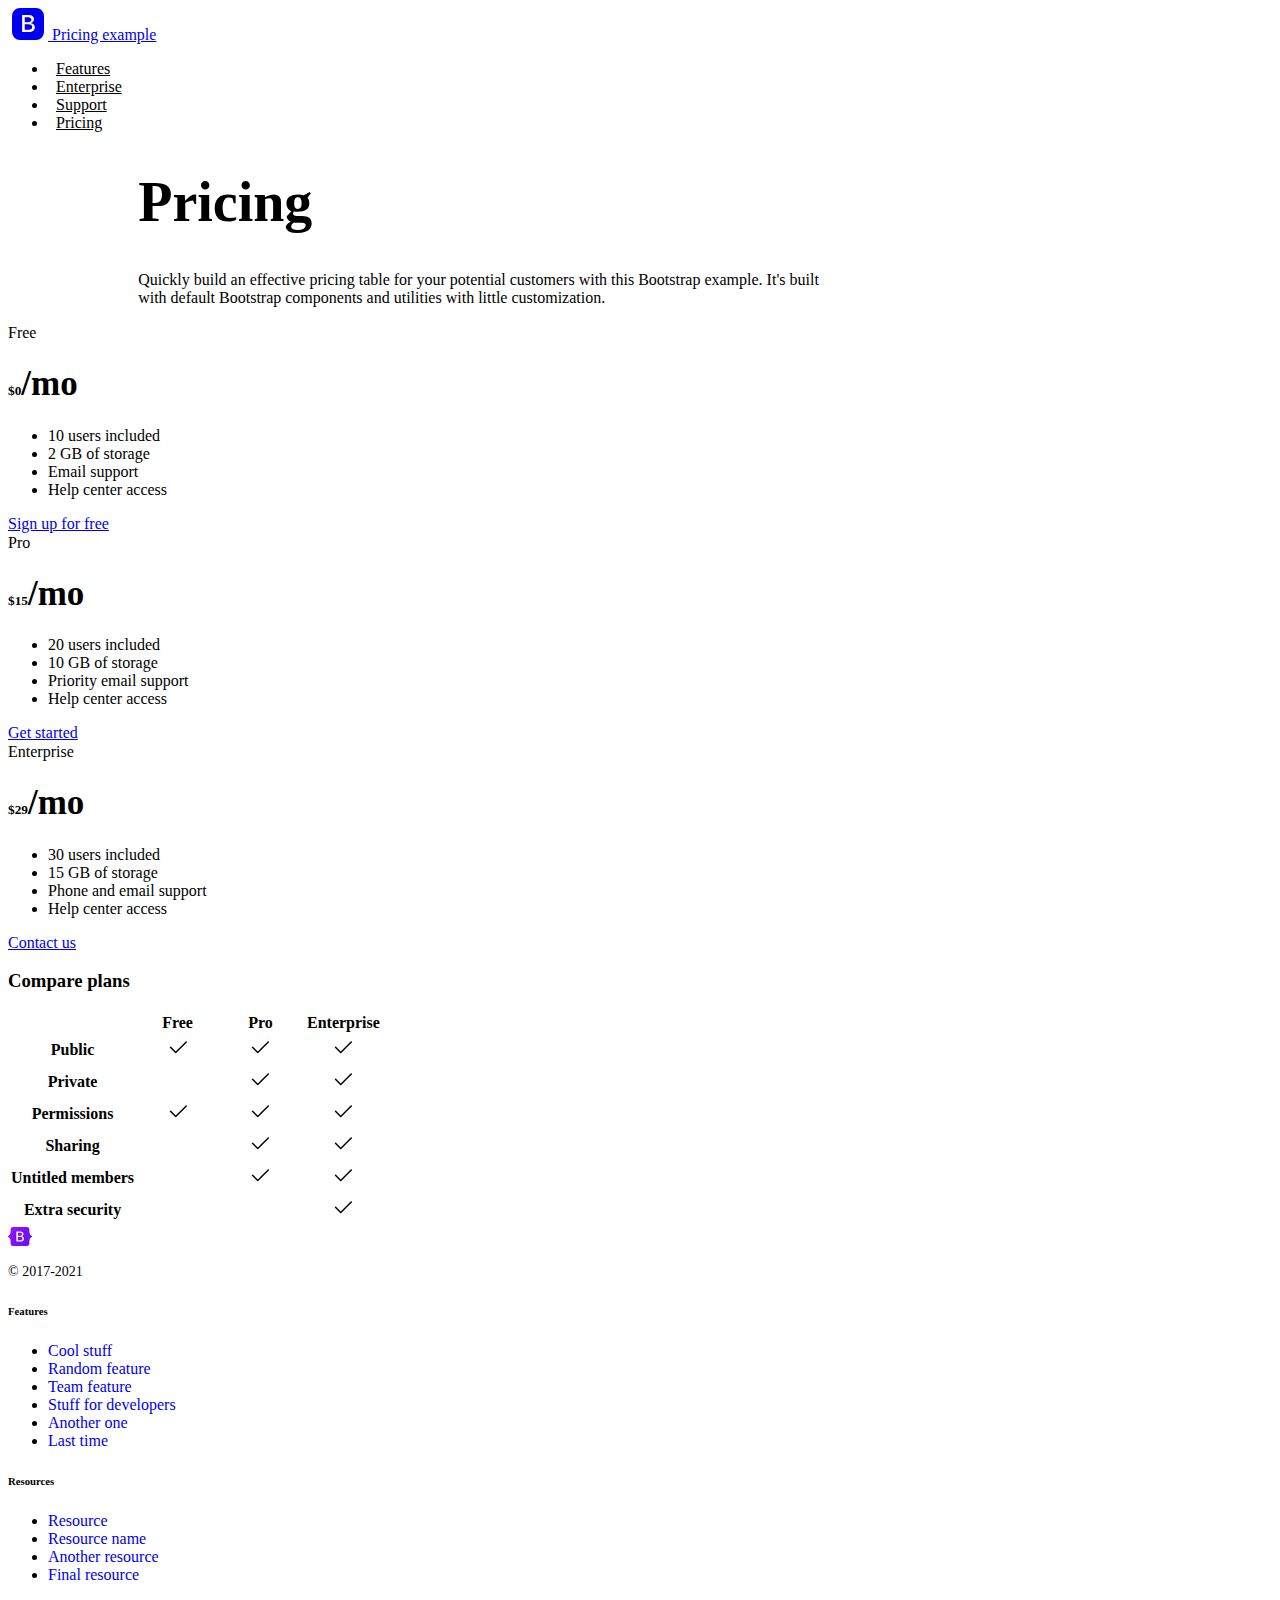
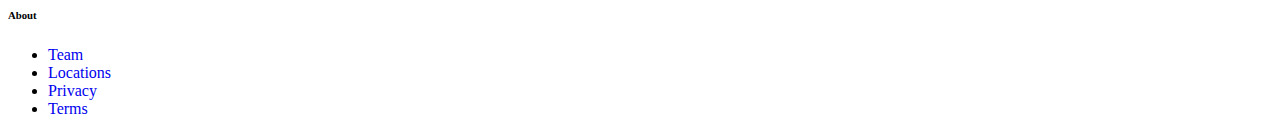
<file: bootstrap-practice-pricing/src/index.html>
<!doctype html>
<html lang="en">
  <head>
    <meta charset="utf-8">
    <meta name="viewport" content="width=device-width, initial-scale=1">
    <link href="https://cdn.jsdelivr.net/npm/bootstrap@5.1.3/dist/css/bootstrap.min.css" rel="stylesheet" integrity="sha384-1BmE4kWBq78iYhFldvKuhfTAU6auU8tT94WrHftjDbrCEXSU1oBoqyl2QvZ6jIW3" crossorigin="anonymous">
    <link rel="stylesheet" href="../scss/custom.css">

  </head>
  
  <body>
    
    <div class="container">

        <nav class="navbar navbar-light border-bottom py-3 mb-4">
            <div class="container-fluid">
                <a class="navbar-brand fs-4" href="#">
                <svg xmlns="http://www.w3.org/2000/svg" width="40" height="32" fill="currentColor" class="bi bi-bootstrap-fill" viewBox="0 0 16 16">
                    <path d="M6.375 7.125V4.658h1.78c.973 0 1.542.457 1.542 1.237 0 .802-.604 1.23-1.764 1.23H6.375zm0 3.762h1.898c1.184 0 1.81-.48 1.81-1.377 0-.885-.65-1.348-1.886-1.348H6.375v2.725z"/>
                    <path d="M4.002 0a4 4 0 0 0-4 4v8a4 4 0 0 0 4 4h8a4 4 0 0 0 4-4V4a4 4 0 0 0-4-4h-8zm1.06 12V3.545h3.399c1.587 0 2.543.809 2.543 2.11 0 .884-.65 1.675-1.483 1.816v.1c1.143.117 1.904.931 1.904 2.033 0 1.488-1.084 2.396-2.888 2.396H5.062z"/>
                </svg>
                Pricing example
                </a>

                <ul class="nav justify-content-end">
                    <li class="nav-item">
                        <a class="nav-link" href="#">Features</a>
                    </li>
                    <li class="nav-item">
                        <a class="nav-link" href="#">Enterprise</a>
                    </li>
                    <li class="nav-item">
                        <a class="nav-link" href="#">Support</a>
                    </li>
                    <li class="nav-item">
                        <a class="nav-link me-0" href="#">Pricing</a>
                    </li>
                </ul>

            </div>
        </nav>

        <div class="header p-3">
            <h1 class="text-center fw-normal">Pricing</h1>
            <p class="text-muted text-center fs-5">Quickly build an effective pricing table for your potential customers with this Bootstrap example. It's built with default Bootstrap components and utilities with little customization.
            </p>
        </div>

        <div class="row options mt-1 pb-2">
            <div class="col-md">
                <div class="card text-center shadow-sm mb-4">
                    <div class="card-header fs-4 p-3">Free</div>
                    <div class="card-body">
                      <h5 class="card-title fs-1 mb-3">$0<span class="fw-light text-muted" style="font-size: 35px;">/mo</span></h5>
                      <ul class="list-unstyled mb-4">
                          <li>10 users included</li>
                          <li>2 GB of storage</li>
                          <li>Email support</li>
                          <li>Help center access</li>
                      </ul>
                      <a href="#" class="btn btn-outline-primary fs-5">Sign up for free</a>
                    </div>
                </div>
            </div>

            <div class="col-md">
                <div class="card text-center shadow-sm mb-4">
                    <div class="card-header fs-4 p-3">Pro</div>
                    <div class="card-body">
                      <h5 class="card-title fs-1 mb-3">$15<span class="fw-light text-muted" style="font-size: 35px;">/mo</span></h5>
                      <ul class="list-unstyled mb-4">
                          <li>20 users included</li>
                          <li>10 GB of storage</li>
                          <li>Priority email support</li>
                          <li>Help center access</li>
                      </ul>
                      <a href="#" class="btn btn-primary fs-5">Get started</a>
                    </div>
                </div>
            </div>

            <div class="col-md">
                <div class="card text-center border-primary shadow-sm mb-4">
                    <div class="card-header fs-4 bg-primary text-light p-3">Enterprise</div>
                    <div class="card-body">
                      <h5 class="card-title fs-1 mb-3">$29<span class="fw-light text-muted" style="font-size: 35px;">/mo</span></h5>
                      <ul class="list-unstyled mb-4">
                          <li>30 users included</li>
                          <li>15 GB of storage</li>
                          <li>Phone and email support</li>
                          <li>Help center access</li>
                      </ul>
                      <a href="#" class="btn btn-primary fs-5">Contact us</a>
                    </div>
                </div>
            </div>

        </div>

        <div class="compare pb-5  mb-3">
            <h3 class="text-center fw-light fs-1 mb-4">Compare plans</h3>

            <table class="table">
                <thead>
                    <tr>
                        <th scope="col" style="width: 34%;"></th>
                        <th scope="col" style="width: 22%;">Free</th>
                        <th scope="col" style="width: 22%;">Pro</th>
                        <th scope="col" style="width: 22%;">Enterprise</th>
                    </tr>
                </thead>

                <tbody>

                    <tr>
                        <th scope="row" class="text-start">Public</th>
                        <td>
                            <svg xmlns="http://www.w3.org/2000/svg" width="24" height="24" fill="currentColor" class="bi bi-check2" viewBox="0 0 16 16">
                                <path d="M13.854 3.646a.5.5 0 0 1 0 .708l-7 7a.5.5 0 0 1-.708 0l-3.5-3.5a.5.5 0 1 1 .708-.708L6.5 10.293l6.646-6.647a.5.5 0 0 1 .708 0z"/>
                            </svg>
                        </td>
                        <td>
                            <svg xmlns="http://www.w3.org/2000/svg" width="24" height="24" fill="currentColor" class="bi bi-check2" viewBox="0 0 16 16">
                                <path d="M13.854 3.646a.5.5 0 0 1 0 .708l-7 7a.5.5 0 0 1-.708 0l-3.5-3.5a.5.5 0 1 1 .708-.708L6.5 10.293l6.646-6.647a.5.5 0 0 1 .708 0z"/>
                            </svg>
                        </td>
                        <td>
                            <svg xmlns="http://www.w3.org/2000/svg" width="24" height="24" fill="currentColor" class="bi bi-check2" viewBox="0 0 16 16">
                                <path d="M13.854 3.646a.5.5 0 0 1 0 .708l-7 7a.5.5 0 0 1-.708 0l-3.5-3.5a.5.5 0 1 1 .708-.708L6.5 10.293l6.646-6.647a.5.5 0 0 1 .708 0z"/>
                            </svg>
                        </td>
                    </tr>

                    <tr>
                        <th scope="row" class="text-start">Private</th>
                        <td></td>
                        
                        <td>
                            <svg xmlns="http://www.w3.org/2000/svg" width="24" height="24" fill="currentColor" class="bi bi-check2" viewBox="0 0 16 16">
                                <path d="M13.854 3.646a.5.5 0 0 1 0 .708l-7 7a.5.5 0 0 1-.708 0l-3.5-3.5a.5.5 0 1 1 .708-.708L6.5 10.293l6.646-6.647a.5.5 0 0 1 .708 0z"/>
                            </svg>
                        </td>
                        <td>
                            <svg xmlns="http://www.w3.org/2000/svg" width="24" height="24" fill="currentColor" class="bi bi-check2" viewBox="0 0 16 16">
                                <path d="M13.854 3.646a.5.5 0 0 1 0 .708l-7 7a.5.5 0 0 1-.708 0l-3.5-3.5a.5.5 0 1 1 .708-.708L6.5 10.293l6.646-6.647a.5.5 0 0 1 .708 0z"/>
                            </svg>
                        </td>
                    </tr>

                </tbody>

                <tbody>

                    <tr>
                        <th scope="row" class="text-start">Permissions</th>
                        <td>
                            <svg xmlns="http://www.w3.org/2000/svg" width="24" height="24" fill="currentColor" class="bi bi-check2" viewBox="0 0 16 16">
                                <path d="M13.854 3.646a.5.5 0 0 1 0 .708l-7 7a.5.5 0 0 1-.708 0l-3.5-3.5a.5.5 0 1 1 .708-.708L6.5 10.293l6.646-6.647a.5.5 0 0 1 .708 0z"/>
                            </svg>
                        </td>
                        <td>
                            <svg xmlns="http://www.w3.org/2000/svg" width="24" height="24" fill="currentColor" class="bi bi-check2" viewBox="0 0 16 16">
                                <path d="M13.854 3.646a.5.5 0 0 1 0 .708l-7 7a.5.5 0 0 1-.708 0l-3.5-3.5a.5.5 0 1 1 .708-.708L6.5 10.293l6.646-6.647a.5.5 0 0 1 .708 0z"/>
                            </svg>
                        </td>
                        <td>
                            <svg xmlns="http://www.w3.org/2000/svg" width="24" height="24" fill="currentColor" class="bi bi-check2" viewBox="0 0 16 16">
                                <path d="M13.854 3.646a.5.5 0 0 1 0 .708l-7 7a.5.5 0 0 1-.708 0l-3.5-3.5a.5.5 0 1 1 .708-.708L6.5 10.293l6.646-6.647a.5.5 0 0 1 .708 0z"/>
                            </svg>
                        </td>
                    </tr>

                    <tr>
                        <th scope="row" class="text-start">Sharing</th>
                        
                        <td></td>

                        <td>
                            <svg xmlns="http://www.w3.org/2000/svg" width="24" height="24" fill="currentColor" class="bi bi-check2" viewBox="0 0 16 16">
                                <path d="M13.854 3.646a.5.5 0 0 1 0 .708l-7 7a.5.5 0 0 1-.708 0l-3.5-3.5a.5.5 0 1 1 .708-.708L6.5 10.293l6.646-6.647a.5.5 0 0 1 .708 0z"/>
                            </svg>
                        </td>
                        <td>
                            <svg xmlns="http://www.w3.org/2000/svg" width="24" height="24" fill="currentColor" class="bi bi-check2" viewBox="0 0 16 16">
                                <path d="M13.854 3.646a.5.5 0 0 1 0 .708l-7 7a.5.5 0 0 1-.708 0l-3.5-3.5a.5.5 0 1 1 .708-.708L6.5 10.293l6.646-6.647a.5.5 0 0 1 .708 0z"/>
                            </svg>
                        </td>
                    </tr>

                    <tr>
                        <th scope="row" class="text-start">Untitled members</th>
                        
                        <td></td>

                        <td>
                            <svg xmlns="http://www.w3.org/2000/svg" width="24" height="24" fill="currentColor" class="bi bi-check2" viewBox="0 0 16 16">
                                <path d="M13.854 3.646a.5.5 0 0 1 0 .708l-7 7a.5.5 0 0 1-.708 0l-3.5-3.5a.5.5 0 1 1 .708-.708L6.5 10.293l6.646-6.647a.5.5 0 0 1 .708 0z"/>
                            </svg>
                        </td>
                        <td>
                            <svg xmlns="http://www.w3.org/2000/svg" width="24" height="24" fill="currentColor" class="bi bi-check2" viewBox="0 0 16 16">
                                <path d="M13.854 3.646a.5.5 0 0 1 0 .708l-7 7a.5.5 0 0 1-.708 0l-3.5-3.5a.5.5 0 1 1 .708-.708L6.5 10.293l6.646-6.647a.5.5 0 0 1 .708 0z"/>
                            </svg>
                        </td>
                    </tr>

                    <tr>
                        <th scope="row" class="text-start">Extra security</th>
                        
                        <td></td>

                        <td></td>
                        
                        <td>
                            <svg xmlns="http://www.w3.org/2000/svg" width="24" height="24" fill="currentColor" class="bi bi-check2" viewBox="0 0 16 16">
                                <path d="M13.854 3.646a.5.5 0 0 1 0 .708l-7 7a.5.5 0 0 1-.708 0l-3.5-3.5a.5.5 0 1 1 .708-.708L6.5 10.293l6.646-6.647a.5.5 0 0 1 .708 0z"/>
                            </svg>
                        </td>
                    </tr>

                </tbody>

            </table>
        </div>

        <footer class="py-5 border-top">
            <div class="row footer">
                
                <div class="col-12 col-md">
                    <img style="width: 24px; height: 19px;" src="../img/bootstrap-logo (1).svg">
                    <p class="text-muted mt-2" style="font-size: 14px;">© 2017-2021</p>
                </div>

                <div class="col-6 col-md">
                    <h6>Features</h6>
                    <ul class="list-unstyled">
                        <li><a href="#" class="text-muted">Cool stuff</a></li>
                        <li><a href="#" class="text-muted">Random feature</a></li>
                        <li><a href="#" class="text-muted">Team feature</a></li>
                        <li><a href="#" class="text-muted">Stuff for developers</a></li>
                        <li><a href="#" class="text-muted">Another one</a></li>
                        <li><a href="#" class="text-muted">Last time</a></li>
                    </ul>
                </div>
    
                <div class="col-6 col-md">
                    <h6>Resources</h6>
                    <ul class="list-unstyled">
                        <li><a href="#" class="text-muted">Resource</a></li>
                        <li><a href="#" class="text-muted">Resource name</a></li>
                        <li><a href="#" class="text-muted">Another resource</a></li>
                        <li><a href="#" class="text-muted">Final resource</a></li>
                    </ul>
                </div>

                <div class="col-6 col-md">
                    <h6>About</h6>
                    <ul class="list-unstyled">
                        <li><a href="#" class="text-muted">Team</a></li>
                        <li><a href="#" class="text-muted">Locations</a></li>
                        <li><a href="#" class="text-muted">Privacy</a></li>
                        <li><a href="#" class="text-muted">Terms</a></li>
                    </ul>
                </div>

            </div>
        </footer>

    </div>

  </body>
</file>
<file: bootstrap-practice-blog/scss/custom.css>
.header {
  width: 100%;
  margin: 0 auto !important;
  -webkit-box-align: center;
      -ms-flex-align: center;
          align-items: center;
  padding: 16px 0;
}

.header a {
  text-decoration: none;
}

.header .col .title {
  font-family: 'Playfair Display', serif;
  font-size: 36px;
  line-height: 1;
}

@media only screen and (max-width: 422px) {
  .header {
    line-height: 1.5;
  }
}

.header .btn {
  font-size: 14px;
}

.nav {
  overflow-x: auto;
}

.nav .nav-link {
  color: gray;
  text-decoration: underline;
}

.banner .text {
  width: 50%;
}

@media only screen and (max-width: 768px) {
  .banner .banner {
    padding: 24px !important;
  }
  .banner .text {
    width: 100%;
  }
}

.banner h2 {
  font-family: 'Playfair Display', serif !important;
  font-size: 48px;
}

.banner h4 {
  font-family: 'Segoe UI';
}

.banner p {
  font-family: 'Segoe UI';
}

.featured .card-title {
  font-family: 'Playfair Display';
}

.featured .bd-placeholder-img {
  font-size: 1.125rem;
  text-anchor: middle;
  -webkit-user-select: none;
  -moz-user-select: none;
  -ms-user-select: none;
      user-select: none;
}

@media only screen and (max-width: 991px) {
  .featured svg {
    display: none;
  }
}

.main .content h2 {
  font-family: 'Playfair Display';
}

.main .content .post-1 .p-border {
  border-width: 2px !important;
  border-color: #C8C9CA !important;
}

.main .content .buttons .btn {
  border-radius: 2rem;
}

.main .sidebar {
  position: -webkit-sticky !important;
  position: sticky !important;
  top: 2rem;
}

.main .sidebar h6 {
  font-family: 'Playfair Display';
  font-style: italic;
  font-weight: bold;
}

footer {
  height: 144x;
  padding: 40px;
}
/*# sourceMappingURL=custom.css.map */
</file>
<file: bootstrap-practice-dashboard/scss/custom.css>
body .sidebar {
  max-width: 224px;
  min-height: 100vh;
  background-color: #4E73DF !important;
}

body .sidebar .btn-toggle {
  color: #DCE3F9 !important;
  font-size: 13.6px;
  font-family: 'Nunito';
  padding: 16px !important;
  display: -webkit-box;
  display: -ms-flexbox;
  display: flex;
  -webkit-box-align: center;
      -ms-flex-align: center;
          align-items: center;
  -webkit-box-orient: horizontal;
  -webkit-box-direction: normal;
      -ms-flex-flow: row wrap;
          flex-flow: row wrap;
}

body .sidebar .btn-toggle::after {
  width: 1.25em;
  line-height: 0;
  content: url("data:image/svg+xml,%3csvg xmlns='http://www.w3.org/2000/svg' width='10' height='10' viewBox='0 0 16 16'%3e%3cpath fill='none' stroke='rgba%280,0,0,.5%29' stroke-linecap='round' stroke-linejoin='round' stroke-width='2' d='M5 14l6-6-6-6'/%3e%3c/svg%3e");
  -webkit-transition: -webkit-transform .35s ease;
  transition: -webkit-transform .35s ease;
  transition: transform .35s ease;
  transition: transform .35s ease, -webkit-transform .35s ease;
  -webkit-transform-origin: .5em 50%;
          transform-origin: .5em 50%;
}

body .sidebar a {
  display: block;
  text-decoration: none;
  color: #DCE3F9 !important;
  font-size: 13.6px;
  font-family: 'Nunito';
  padding: 16px !important;
}

body .sidebar svg {
  margin-right: 8px;
}

body .sidebar hr {
  color: #95ABEC;
  margin: 0;
}

body .sidebar .nav-section {
  font-size: 10.4px;
  font-family: 'Nunito';
  color: #95ABEC;
  font-weight: 800;
  margin: 16px 0 0;
}

body .sidebar .collapse {
  width: 100%;
}

body .sidebar .collapse .dropdown-header {
  font-size: 10.4px;
  font-family: 'Nunito';
  color: #D1D3E2;
  font-weight: 800;
  text-transform: uppercase;
}

body .sidebar .collapse ul li a {
  color: #000 !important;
  padding: 8px 16px !important;
}

body .sidebar .arrow {
  width: 38px;
  background-color: #95ABEC !important;
}

body .sidebar .arrow svg {
  position: relative;
  right: 3px;
  bottom: 2px;
}

body .sidebar .featured {
  background-color: #3A5CBF;
}

body .sidebar .featured .card-body {
  background-color: #3A5CBF;
}

body .sidebar .featured .card-body img {
  width: 52px;
  display: block;
  margin: 0 auto;
}

body .sidebar .featured .card-body p {
  color: #95ABEC;
  font-size: 12px;
  font-family: 'Nunito';
}

body .sidebar .featured .card-body .btn {
  width: 100% !important;
  background-color: #1cc88a !important;
  font-size: 14px;
}

body .left .navbar {
  -ms-flex-wrap: nowrap;
      flex-wrap: nowrap;
}

body .left .navbar .input-group input {
  max-width: 337px;
  font-size: 0.85rem;
}

body .left .navbar .input-group .btn {
  background-color: #4E73DF !important;
  border-color: #4E73DF !important;
}

body .left .navbar .notifications .dropdown-toggle::after {
  display: none;
}

body .left .navbar .notifications .badge {
  font-size: 8px;
  padding: 3px 4.8px;
  font-family: 'Nunito';
  position: absolute;
  top: 15px !important;
  left: 32px !important;
}

body .left .navbar .notifications .dropdown-menu[data-bs-popper] {
  left: auto;
  right: 0;
  margin-top: 16px;
}

body .left .navbar .notifications .dropdown-menu {
  width: 320px;
}

body .left .navbar .notifications .dropdown-menu .card {
  width: 100%;
  font-family: 'Nunito';
}

body .left .navbar .notifications .dropdown-menu .card .card-header {
  padding: 12px 24px;
}

body .left .navbar .notifications .dropdown-menu .card ul li {
  padding: 8px 24px;
}

body .left .navbar .notifications .dropdown-menu .card .card-footer a {
  text-decoration: none;
  color: #D1D3E2 !important;
  font-size: 10.88px !important;
}

body .left .navbar .notifications .dropdown-menu .alerts-center .icon {
  width: 40px;
  height: 40px;
}

body .left .navbar .notifications .dropdown-menu .alerts-center .alert .date {
  color: #D1D3E2;
  font-size: 10.88px;
  margin: 0 0 4px;
}

body .left .navbar .notifications .dropdown-menu .alerts-center .alert .notification {
  font-size: 13.6px;
  margin: 0;
}

body .left .navbar .notifications .dropdown-menu .message-center .icon {
  width: 2.5rem;
  height: 2.5rem;
}

body .left .navbar .notifications .dropdown-menu .message-center .icon img {
  width: 100%;
}

body .left .navbar .notifications .dropdown-menu .message-center .icon .badge {
  top: 36px !important;
  left: 36px !important;
  border-width: 2px !important;
}

body .left .navbar .notifications .dropdown-menu .message-center .message .text-message {
  max-width: 13.375rem;
  font-size: 13.6px;
  margin: 0;
  overflow: hidden;
  text-overflow: ellipsis;
  white-space: nowrap;
}

body .left .navbar .notifications .dropdown-menu .message-center .message .name-time {
  color: #D1D3E2;
  font-size: 10.88px;
}

body .left .navbar .profile-dropdown a {
  font-size: 13px;
  font-family: 'Nunito';
  text-decoration: none;
}

body .left .navbar .profile-dropdown a svg {
  margin: 0 16px 0 0;
}

body .left .navbar .profile-dropdown .dropdown-toggle::after {
  display: none;
}

body .left .navbar .profile-dropdown .profile .profile-name {
  white-space: nowrap;
  font-family: 'Nunito';
  color: #858796;
  font-size: 13px;
}

body .left .navbar .profile-dropdown .profile .profile-img {
  width: 32px;
  height: 32px;
}

body .left .navbar .profile-dropdown .profile .profile-img img {
  width: 100%;
}

body .left .navbar .profile-dropdown ul {
  max-width: 160px;
}

body .left .navbar .profile-dropdown ul hr {
  height: 1px;
  color: #D1D3E2;
}

body .left .navbar .profile-dropdown .dropdown-menu[data-bs-popper] {
  margin-top: 20px;
}

body .left .content .row {
  width: 100%;
  margin: 0;
}

body .left .content .header {
  color: #5A5C69;
}

body .left .content .header .download-btn {
  font-size: 14px;
  font-family: 'Nunito';
  width: 140px;
  background-color: #4E73DF;
  color: #fff;
}

body .left .content .stats .stats-card {
  border-left-width: 4px !important;
  -webkit-box-pack: justify;
      -ms-flex-pack: justify;
          justify-content: space-between;
  -webkit-box-align: center;
      -ms-flex-align: center;
          align-items: center;
  height: 96.792px;
  padding: 23px 20px;
}

body .left .content .stats .stats-card p {
  font-family: 'Nunito';
  font-weight: 700;
  margin: 0;
}

body .left .content .stats .stats-card .stat {
  text-transform: uppercase;
  font-size: 11.2px;
  margin-bottom: 4px;
}

body .left .content .stats .stats-card .stat-value {
  font-size: 20px;
  color: #5A5C69;
}

body .left .content .cards .section {
  font-family: 'Nunito';
}

body .left .content .cards .section .card-header {
  background-color: #F8F9FC;
  font-weight: 700;
  color: #4E73DF;
  font-size: 16px;
  padding: 16px 20px;
}

body .left .content .cards .section .card-body {
  padding: 20px;
}

body .left .content .cards .projects .card-body h6 {
  font-size: 12.8px;
  font-weight: 700;
  color: #858796;
  text-transform: capitalize;
}

body .left .content .cards .projects .card-body .progress {
  border-radius: 0.35rem !important;
  background-color: #EAECF4 !important;
  margin-bottom: 24px;
}

body .left .content .cards .color-palette .left {
  padding-left: 0 !important;
}

body .left .content .cards .color-palette .right {
  padding-right: 0 !important;
}

@media only screen and (max-width: 992px) {
  body .left .content .cards .color-palette .col-lg-6 {
    padding: initial !important;
  }
}

body .left .content .cards .color-palette .colors {
  height: 84px;
  margin-bottom: 24px;
}

body .left .content .cards .color-palette .colors p {
  font-family: 'Nunito';
  margin: 0;
}

body .left .content .cards .color-palette .colors .color-name {
  color: #fff;
  font-size: 16px;
}

body .left .content .cards .color-palette .colors .hex-num {
  font-size: 12.8px;
}

body .left .content .cards .illustrations p {
  color: #858796;
}

body .left .content .cards .illustrations a {
  text-decoration: none;
  color: #4E73DF;
}

body .left .content .cards .illustrations a:hover {
  text-decoration: underline;
}
/*# sourceMappingURL=custom.css.map */
</file>
<file: bootstrap-practice-pricing/scss/custom.css>
.container {
  max-width: 960px;
}

.container nav ul li a {
  color: #000;
  padding: 8px 0;
  margin: 0 8px;
}

.container .header {
  margin: 0 10.17vw;
}

.container .header h1 {
  font-size: 56px;
}

.container .options .btn {
  width: 100%;
}

.container .options .card-header {
  line-height: 1.2;
}

.container .compare table th {
  text-align: center;
}

.container .compare table td {
  text-align: center;
}

.container footer a {
  text-decoration: none;
}

@media only screen and (max-width: 767px) {
  .navbar .container-fluid {
    -webkit-box-pack: center;
        -ms-flex-pack: center;
            justify-content: center;
  }
  .navbar-brand {
    width: 100%;
    text-align: center;
  }
}
/*# sourceMappingURL=custom.css.map */
</file>
<file: bootstrap-practice-checkout/scss/custom.css>
/*@import "../../newbootstrap/node_modules/bootstrap/scss/bootstrap.scss";*/
.container {
  width: 100%;
  max-width: 960px;
  /*from inspect*/
  padding-right: var(--bs-gutter-x, 0.75rem);
  padding-left: var(--bs-gutter-x, 0.75rem);
  margin-right: auto;
  margin-left: auto;
}

.container .header img {
  width: 72px;
  margin: 0 calc(50% - 36px);
}

.container form label {
  display: block;
  padding: 0 0 8px;
}

.container form input[type=text] {
  width: 100%;
  padding: 6px 12px;
  border-radius: 0.25rem;
}

.container form .checks {
  border-color: #C3C4C6 !important;
  border-top: 1.5px solid #C3C4C6 !important;
}

.container form .payment .name-card p {
  font-size: 14px;
}

.container form button {
  width: 100%;
  font-size: 20px;
}

@media only screen and (max-width: 767px) {
  .container .content {
    -ms-flex-wrap: wrap-reverse !important;
        flex-wrap: wrap-reverse !important;
  }
  .container .content form {
    margin-top: 48px;
  }
}

footer ul li {
  display: inline-block;
  margin: 0 4px;
}
/*# sourceMappingURL=custom.css.map */
</file>
